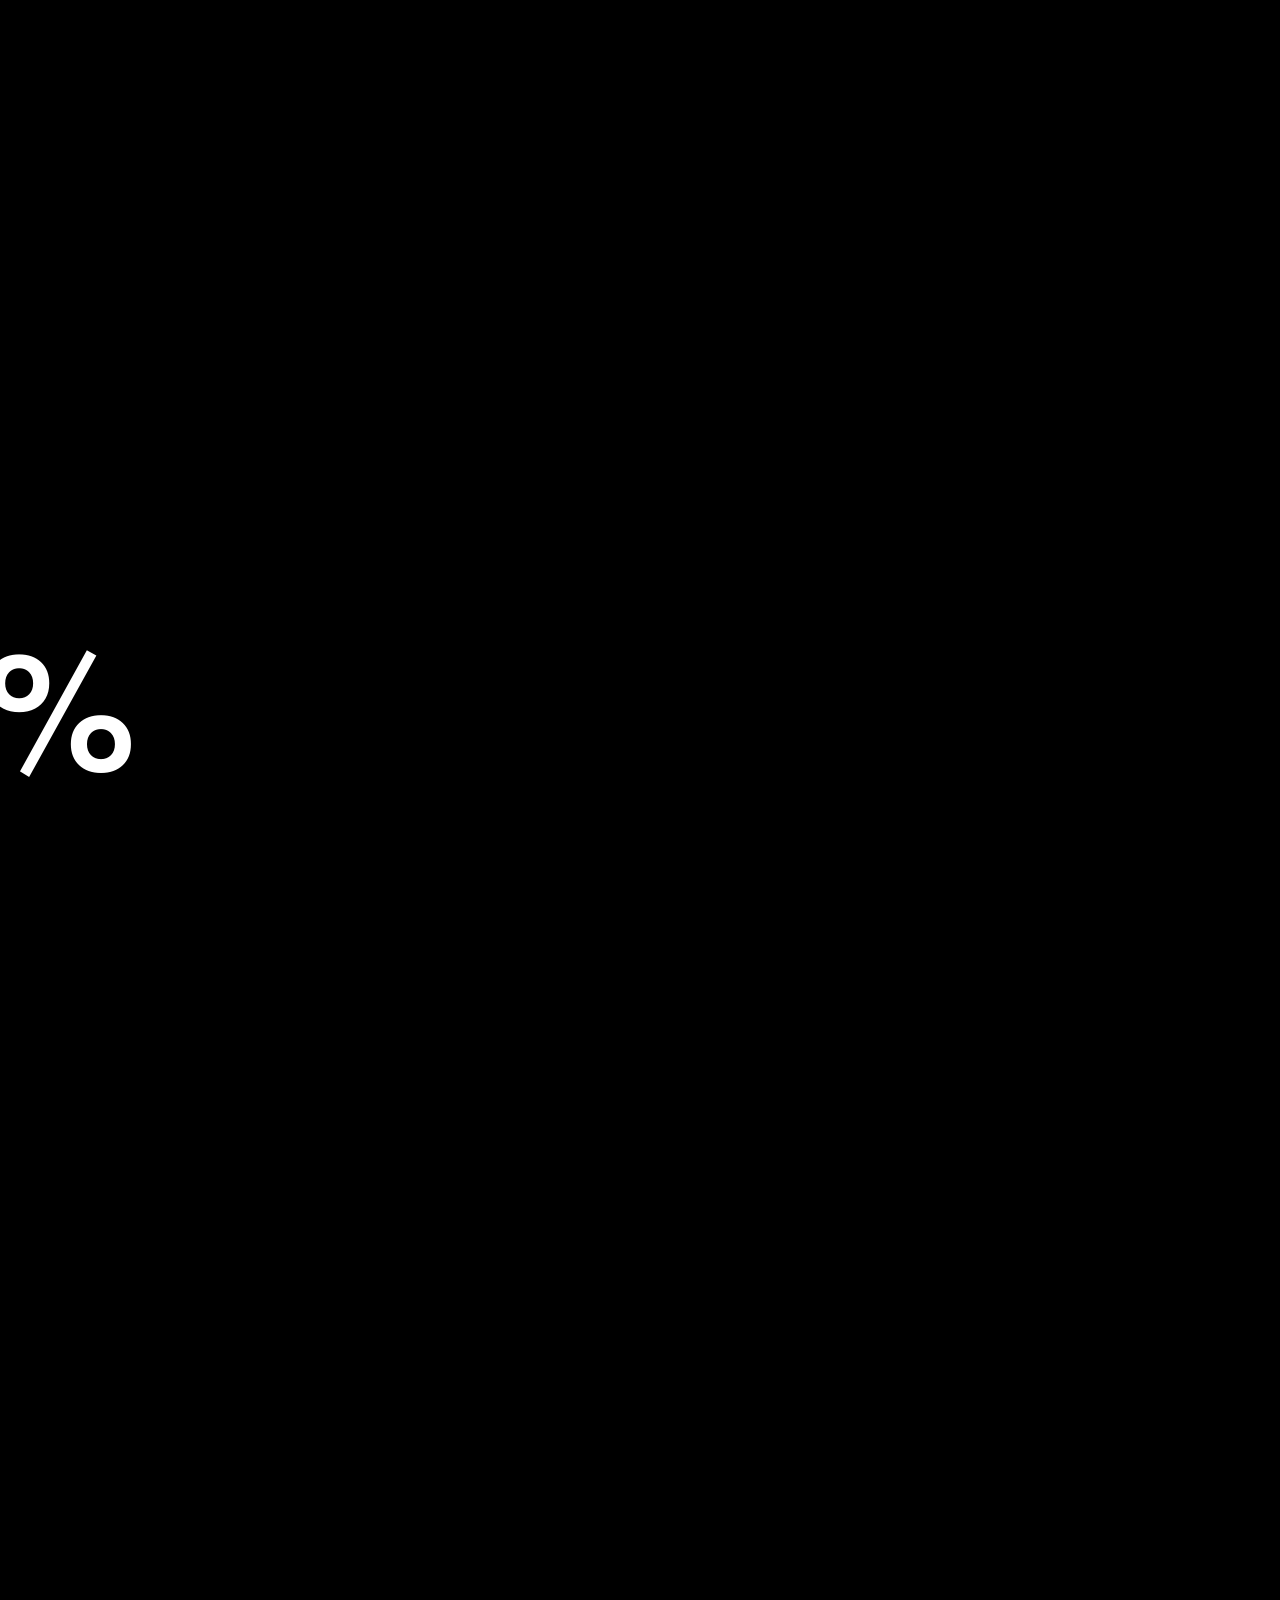
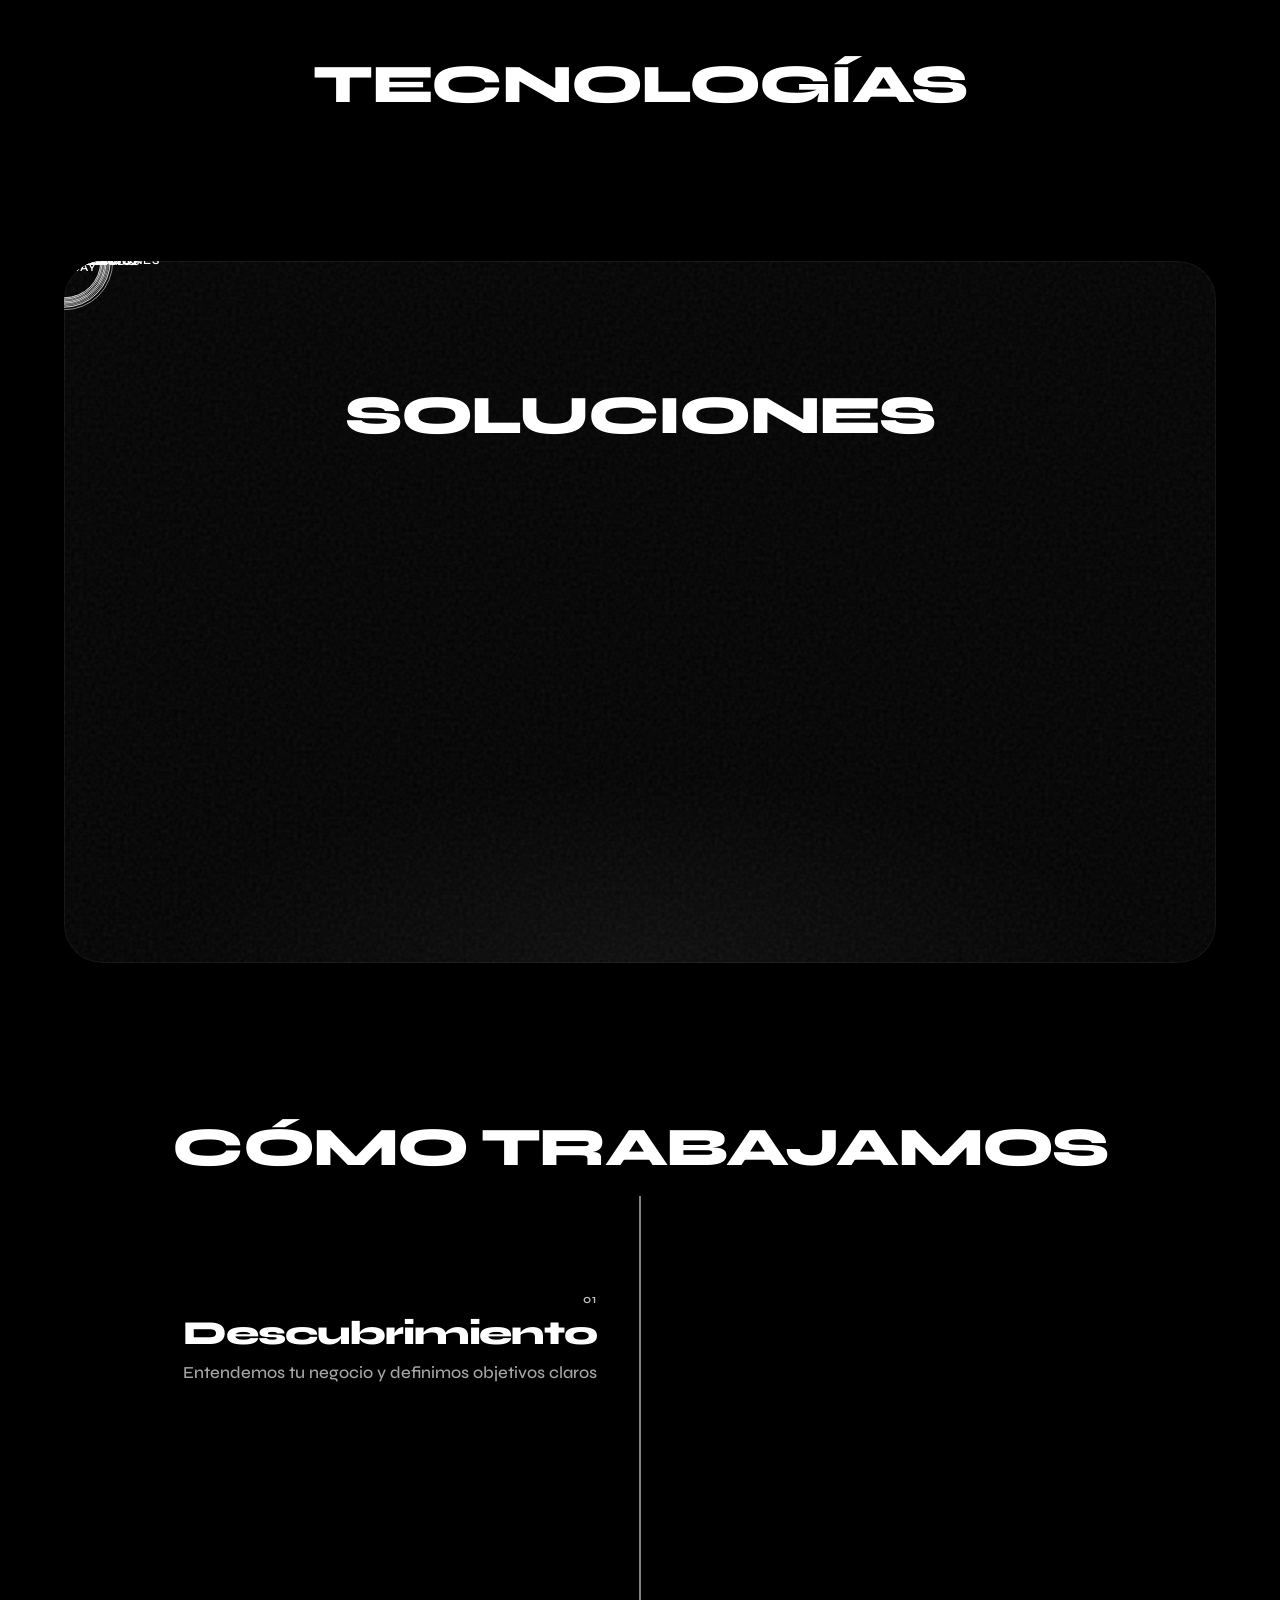
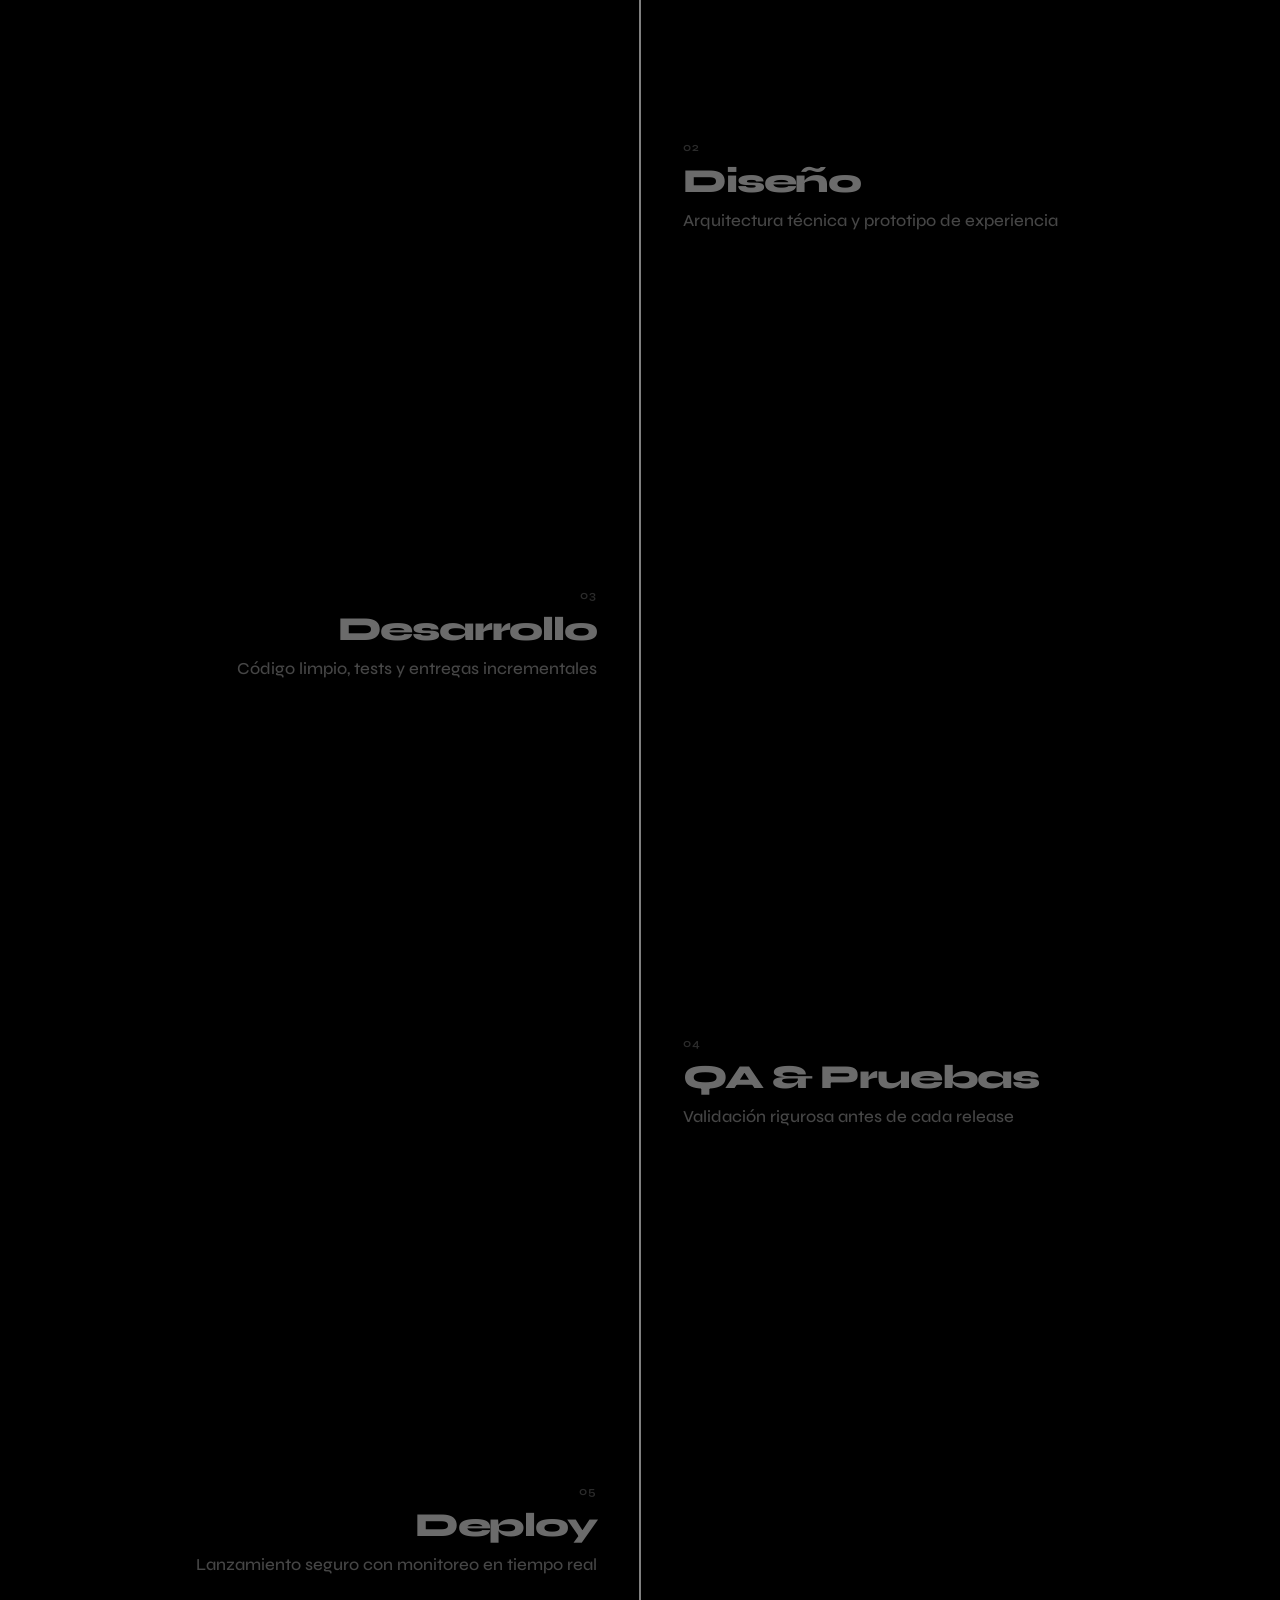
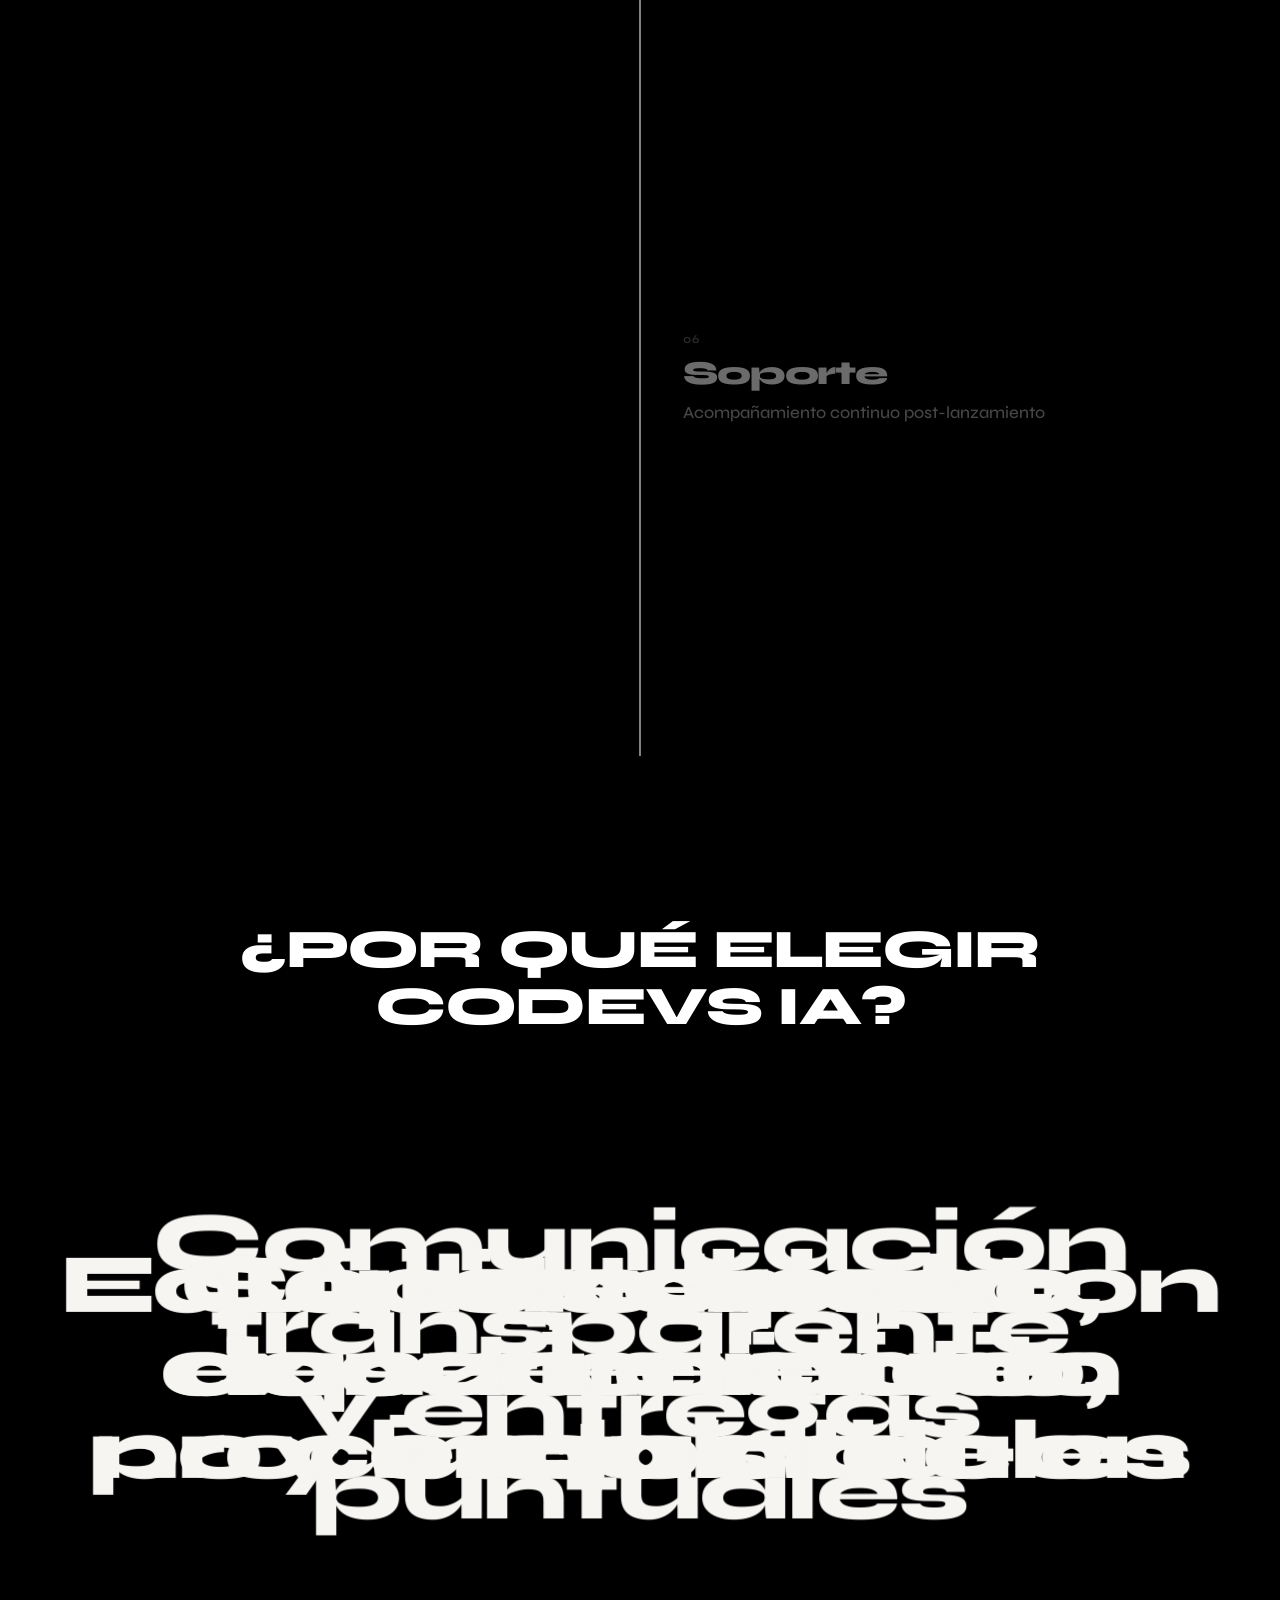
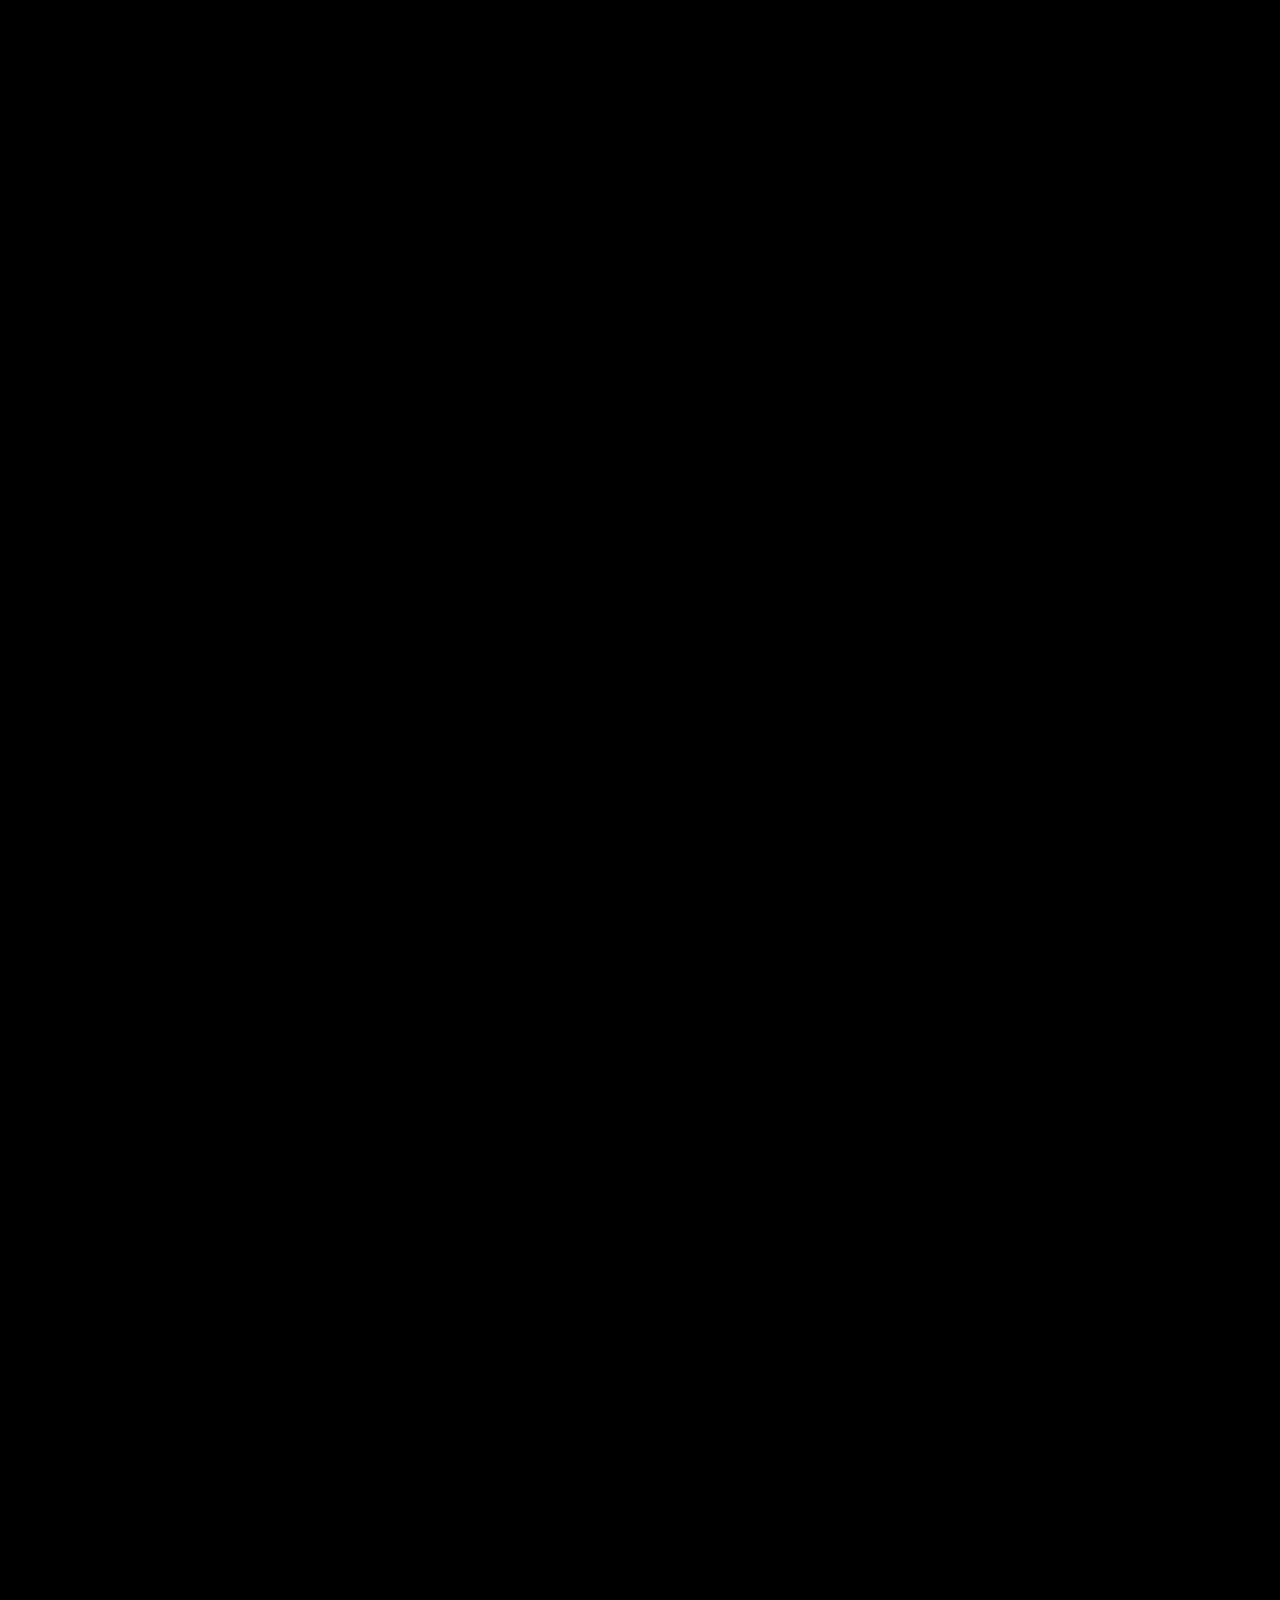
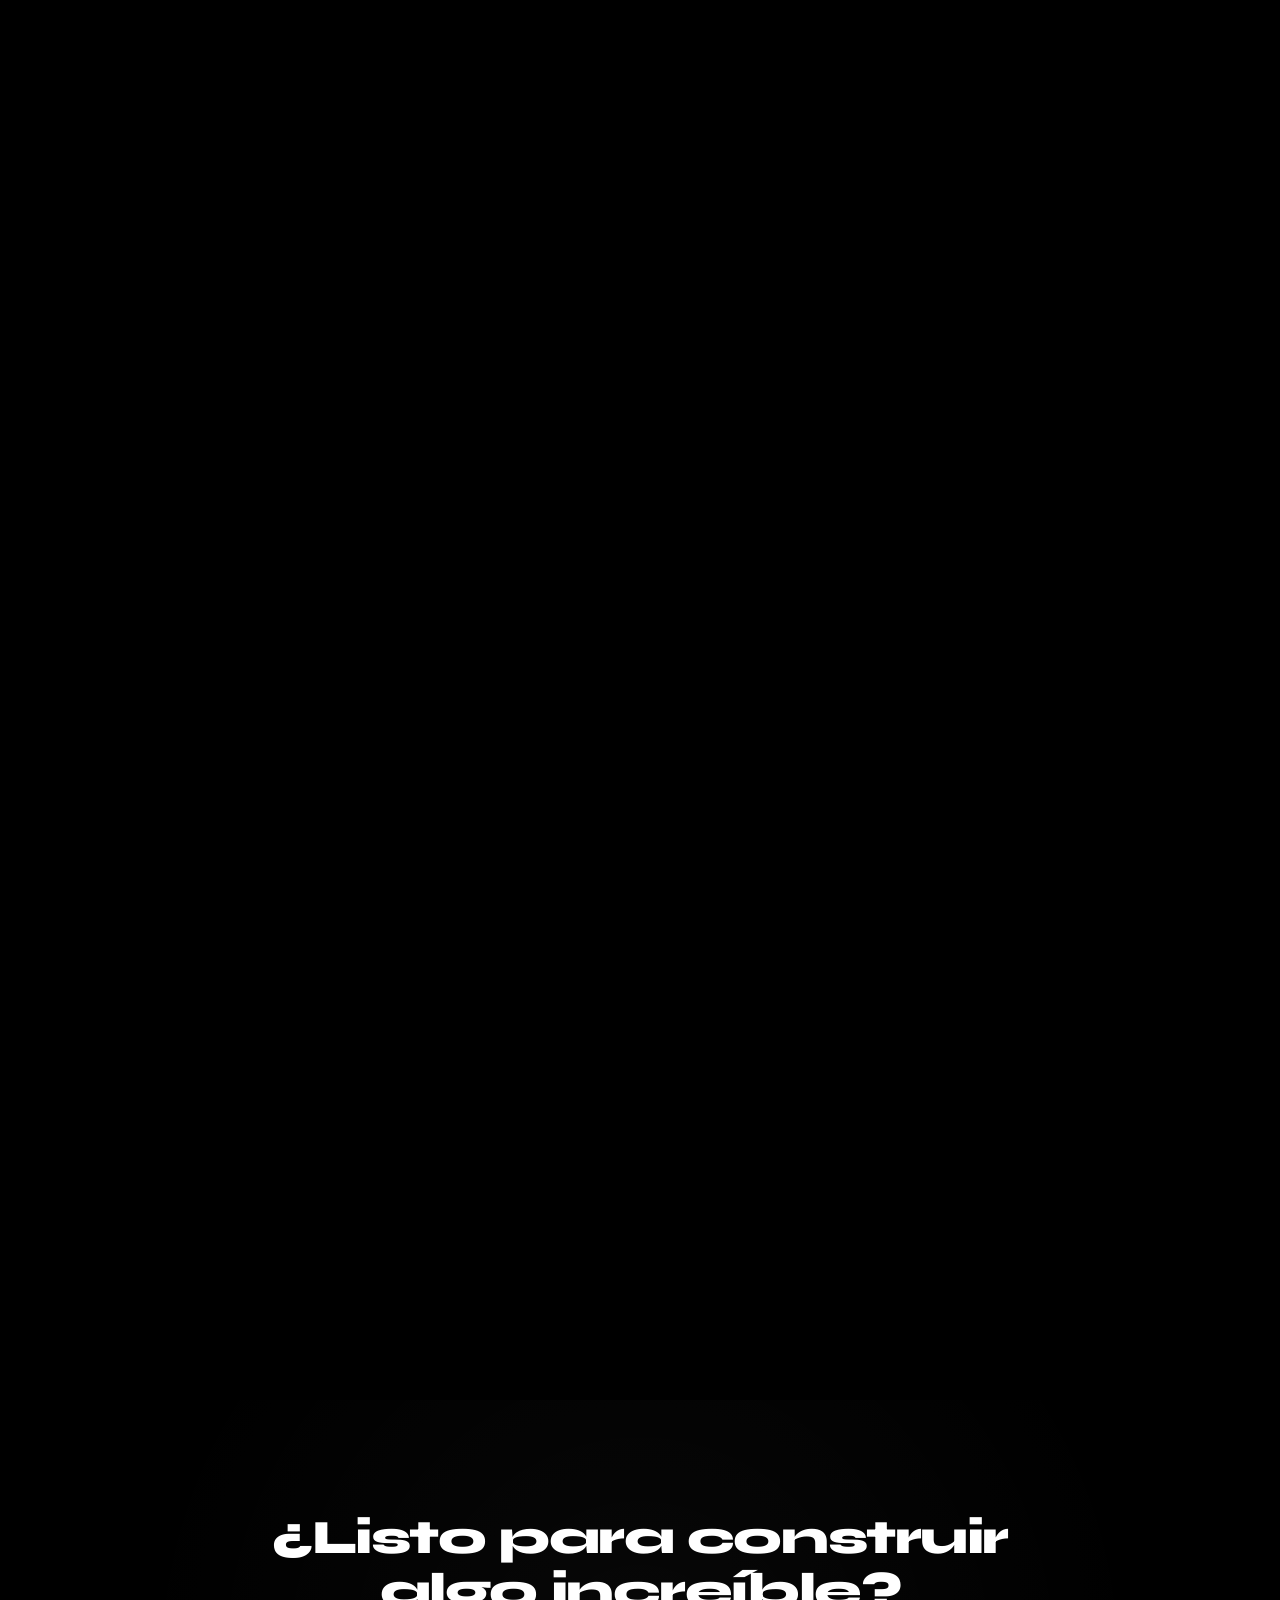
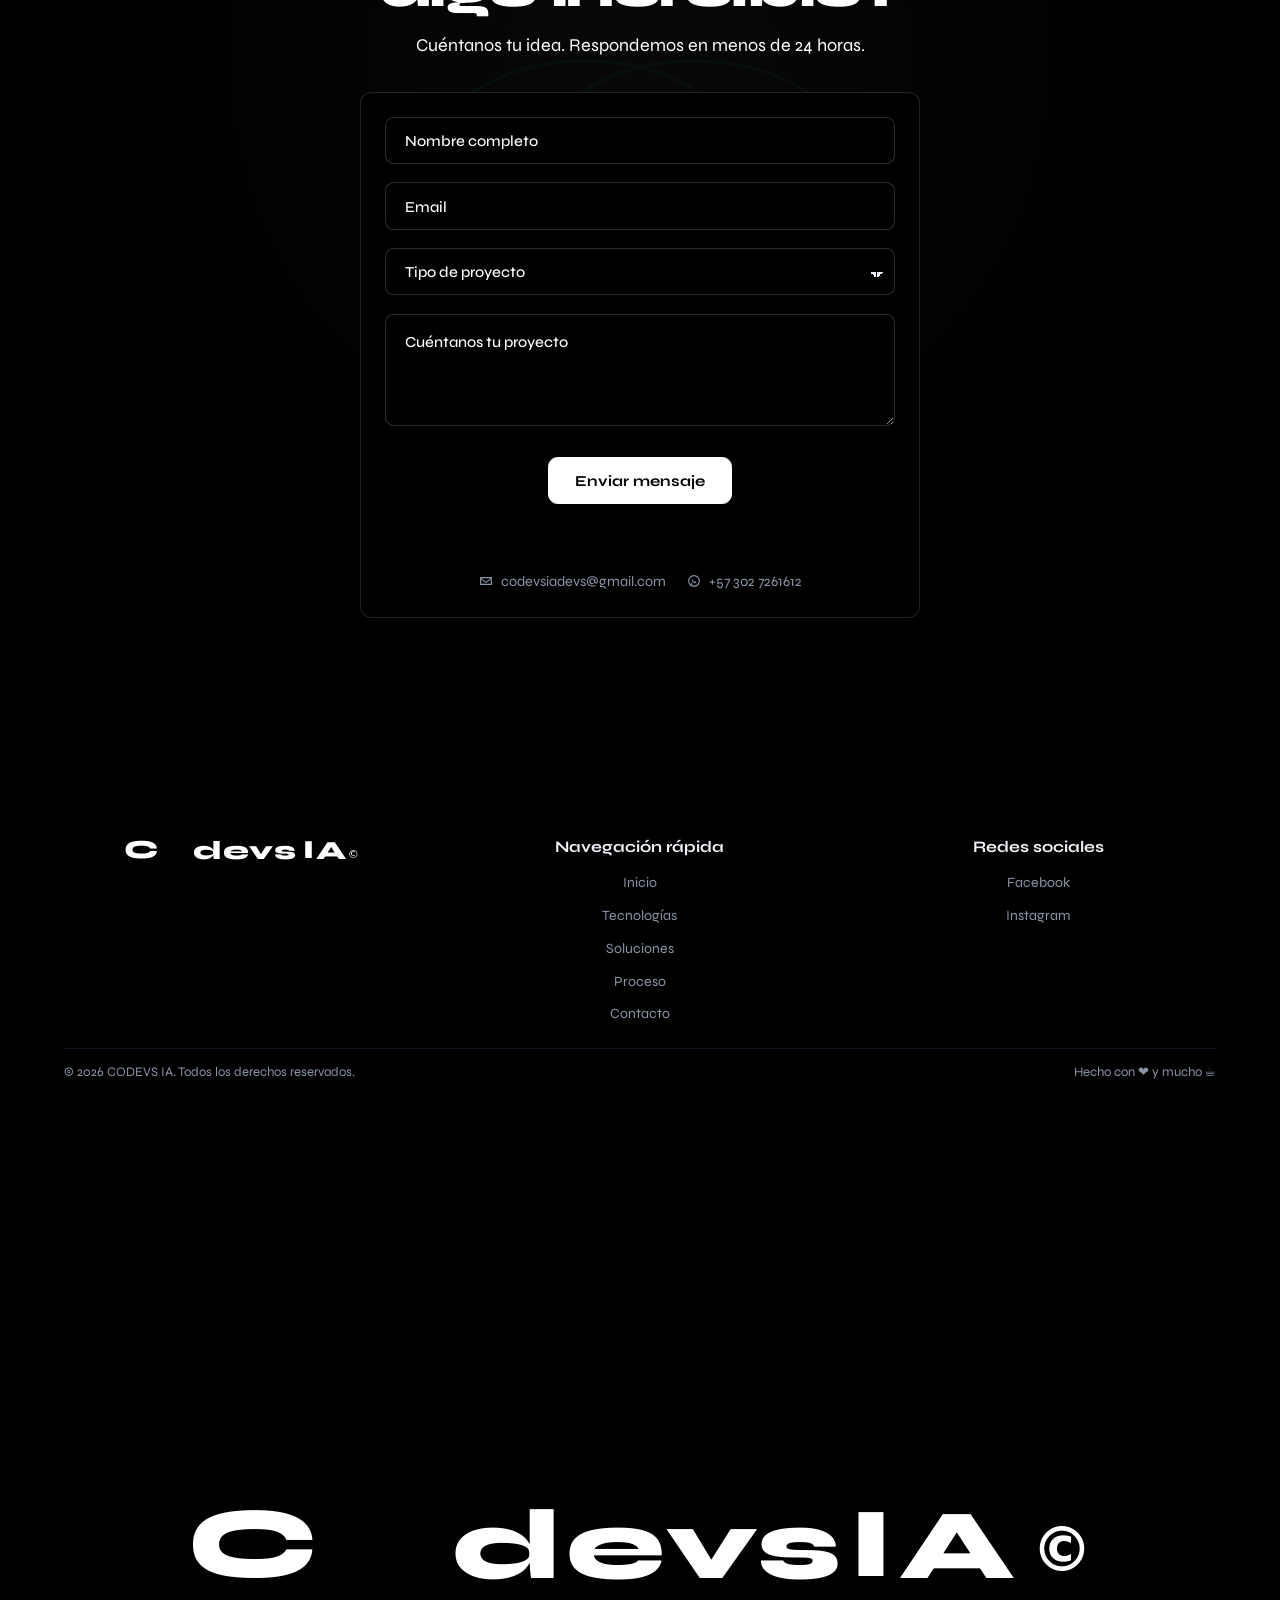
<file: index.html>
<!DOCTYPE html>
<html lang="es" class="no-js">
<head>
  <meta charset="UTF-8" />
  <script>
    document.documentElement.classList.remove("no-js");
    document.documentElement.classList.add("js");
  </script>
  <meta name="viewport" content="width=device-width, initial-scale=1.0" />
  <noscript>
    <style>
      .preloader { display: none !important; }
      body.is-preloading { overflow: auto !important; }
      .hero-intro__text,
      .metrics__item,
      .proceso__phase {
        opacity: 1 !important;
        transform: none !important;
        visibility: visible !important;
      }
    </style>
  </noscript>
  <meta name="description" content="Codevs IA diseña e implementa soluciones de inteligencia artificial, automatizaciones, agentes y experiencias digitales centradas en las personas." />
  <meta name="theme-color" content="#000000" />
  <link rel="canonical" href="https://www.codevsia.com/" />
  <meta property="og:site_name" content="Codevs IA" />
  <meta property="og:title" content="Codevs IA" />
  <meta property="og:description" content="Codevs IA diseña e implementa soluciones de inteligencia artificial, automatizaciones, agentes y experiencias digitales centradas en las personas." />
  <meta property="og:type" content="website" />
  <meta property="og:url" content="https://www.codevsia.com/" />
  <meta property="og:image" content="https://www.codevsia.com/assets/images/og-cover.png?v=20260713c" />
  <meta property="og:image:secure_url" content="https://www.codevsia.com/assets/images/og-cover.png?v=20260713c" />
  <meta property="og:image:type" content="image/png" />
  <meta property="og:image:width" content="1200" />
  <meta property="og:image:height" content="630" />
  <meta property="og:image:alt" content="Codevs IA" />
  <meta property="og:locale" content="es_ES" />
  <meta name="twitter:card" content="summary_large_image" />
  <meta name="twitter:title" content="Codevs IA" />
  <meta name="twitter:description" content="Codevs IA diseña e implementa soluciones de inteligencia artificial, automatizaciones, agentes y experiencias digitales centradas en las personas." />
  <meta name="twitter:image" content="https://www.codevsia.com/assets/images/og-cover.png?v=20260713c" />
  <meta name="twitter:image:alt" content="Codevs IA" />
  <title>Codevs IA</title>
  <link rel="icon" href="/favicon.ico" sizes="any" />
  <link rel="icon" href="/assets/images/favicon.png" type="image/png" sizes="256x256" />
  <link rel="apple-touch-icon" href="/assets/images/apple-touch-icon.png" sizes="180x180" />
  <link rel="preconnect" href="https://fonts.googleapis.com" />
  <link rel="preconnect" href="https://fonts.gstatic.com" crossorigin />
  <link rel="preconnect" href="https://cdn.jsdelivr.net" crossorigin />
  <link href="https://fonts.googleapis.com/css2?family=Syne:wght@400;500;600;700;800&display=swap" rel="stylesheet" />
  <link rel="preload" href="./assets/3d/particle-ai-brain.splinecode" as="fetch" crossorigin />
  <link rel="stylesheet" href="./css/base.css" />
  <link rel="stylesheet" href="./css/preloader.css" />
  <link rel="stylesheet" href="./css/layout.css" />
  <link rel="stylesheet" href="./css/proceso.css" />
  <link rel="stylesheet" href="./css/components.css" />
  <link rel="stylesheet" href="./css/animations.css" />
  <link rel="stylesheet" href="./css/responsive.css" />
  <link rel="modulepreload" href="./js/main.js" />
  <script type="importmap">
  {
    "imports": {
      "gsap": "https://cdn.jsdelivr.net/npm/gsap@3.13.0/index.js",
      "gsap/ScrollTrigger": "https://cdn.jsdelivr.net/npm/gsap@3.13.0/ScrollTrigger.js",
      "matter-js": "https://cdn.jsdelivr.net/npm/matter-js@0.20.0/+esm"
    }
  }
  </script>
  <script type="application/ld+json">
  {
    "@context": "https://schema.org",
    "@type": "Organization",
    "name": "Codevs IA",
    "url": "https://www.codevsia.com",
    "logo": "https://www.codevsia.com/assets/images/logo-codevs.png",
    "contactPoint": {
      "@type": "ContactPoint",
      "contactType": "customer service",
      "availableLanguage": "Spanish"
    },
    "sameAs": []
  }
  </script>
</head>
<body>
  <div
    id="preloader"
    class="preloader"
    role="progressbar"
    aria-live="polite"
    aria-label="Cargando sitio"
    data-i18n-aria-label="preloader.loading"
    aria-valuemin="0"
    aria-valuemax="100"
    aria-valuenow="0"
  >
    <div class="preloader__panel preloader__panel--dark" aria-hidden="true"></div>
    <div class="preloader__panel preloader__panel--light" aria-hidden="true"></div>
    <div class="preloader__counter">
      <div class="preloader__counter-inner">
        <span class="preloader__num preloader__num--dark">0%</span>
        <span class="preloader__num preloader__num--light" aria-hidden="true">0%</span>
      </div>
    </div>
  </div>

  <canvas class="bg-layer" id="bg-grid-canvas" aria-hidden="true"></canvas>
  <canvas class="bg-layer" id="bg-particles-canvas" aria-hidden="true"></canvas>
  <div class="bg-layer bg-nebula bg-nebula--1" id="bg-nebula-1" aria-hidden="true"></div>
  <div class="bg-layer bg-nebula bg-nebula--2" id="bg-nebula-2" aria-hidden="true"></div>
  <div class="bg-layer bg-nebula bg-nebula--3" id="bg-nebula-3" aria-hidden="true"></div>
  <div class="bg-layer bg-vignette" id="bg-vignette" aria-hidden="true"></div>
  <canvas class="bg-layer" id="bg-neural-canvas" aria-hidden="true"></canvas>
  <div class="bg-layer bg-scanlines" id="bg-scanlines" aria-hidden="true"></div>

  <div class="scroll-progress" id="scroll-progress" aria-hidden="true"></div>
  <div class="custom-cursor" id="custom-cursor" aria-hidden="true"></div>

  <header class="nav" id="site-nav" role="banner">
    <a href="#inicio" class="nav__brand" aria-label="CODEVS IA — Inicio" data-i18n-aria-label="nav.brand">
      <span class="nav__brand-panel">
        <canvas class="nav__brand-neural" id="nav-brand-neural" aria-hidden="true"></canvas>
        <span class="nav__brand-group">
          <span class="nav__brand-segment nav__brand-accent">C</span>
          <span class="nav__brand-o" id="nav-brain-wrap" aria-hidden="true"></span>
          <span class="nav__brand-segment nav__brand-plain">devs</span>
        </span>
        <span class="nav__brand-group nav__brand-group--ia">
          <span class="nav__brand-segment nav__brand-accent">I</span>
          <span class="nav__brand-segment nav__brand-plain">A</span>
          <span class="nav__brand-copy" aria-hidden="true">©</span>
        </span>
      </span>
    </a>
    <button
      type="button"
      class="nav__toggle"
      id="nav-toggle"
      aria-expanded="false"
      aria-controls="nav-mobile-panel"
      aria-label="Abrir menú"
      data-i18n-aria-label="nav.openMenu"
    >
      <span class="nav__toggle-line" aria-hidden="true"></span>
      <span class="nav__toggle-line" aria-hidden="true"></span>
      <span class="nav__toggle-line" aria-hidden="true"></span>
    </button>

    <nav class="nav__links" id="nav-mobile-panel" aria-label="Principal" data-i18n-aria-label="nav.main">
      <a href="#tecnologias" data-i18n="nav.technologies">Tecnologías</a>
      <a href="#soluciones" data-i18n="nav.projects">Soluciones</a>
      <a href="#proceso" data-i18n="nav.process">Proceso</a>
      <a href="#nosotros" data-i18n="nav.about">Nosotros</a>
      <span class="nav-indicator" aria-hidden="true"></span>
      <a href="#contacto" class="nav__contact nav__contact--menu">
        <span data-i18n="nav.contact">Contacto</span>
        <span class="nav__contact-arrow" aria-hidden="true">↗</span>
      </a>
    </nav>
    <div class="nav__actions">
      <div class="nav__lang" data-lang-switcher>
        <button
          type="button"
          class="nav__lang-toggle"
          aria-expanded="false"
          aria-haspopup="listbox"
          aria-label="Seleccionar idioma"
          data-i18n-aria-label="nav.langLabel"
        >
          <span class="nav__lang-flag" aria-hidden="true">
            <img
              src="./assets/images/flags/es.svg"
              alt="Español"
              width="24"
              height="24"
              data-lang-flag-img
              decoding="async"
            />
          </span>
          <svg class="nav__lang-chevron" viewBox="0 0 24 24" aria-hidden="true" fill="none" stroke="currentColor" stroke-width="2" stroke-linecap="round" stroke-linejoin="round">
            <path d="m6 9 6 6 6-6" />
          </svg>
        </button>
        <div class="nav__lang-panel" hidden>
          <div class="nav__lang-list" data-lang-list role="listbox" aria-label="Idiomas" data-i18n-aria-label="nav.langListAria"></div>
        </div>
      </div>
      <a href="#contacto" class="nav__contact" aria-label="Contacto" data-i18n-aria-label="nav.contact" hidden>
        <span data-i18n="nav.contact">Contacto</span>
        <span class="nav__contact-arrow" aria-hidden="true">↗</span>
      </a>
    </div>
  </header>

  <!-- Cerebro fijo en viewport: el contenido de main scrollea por encima -->
  <div class="hero__canvas-wrap" id="hero-brain-wrap" aria-hidden="true"></div>

  <a class="skip-link" href="#contenido-principal">Saltar al contenido</a>
  <main id="contenido-principal" tabindex="-1">
    <section class="hero" id="inicio" aria-labelledby="hero-heading">
      <div class="hero__bg-dots" aria-hidden="true"></div>
      <div class="hero__gradient" aria-hidden="true"></div>

      <div class="hero__keywords" aria-hidden="true">
        <span class="hero__keyword hero__keyword--tech" data-i18n="hero.keyword.tech">Tecnología</span>
        <span class="hero__keyword hero__keyword--innov" data-i18n="hero.keyword.innov">Innovación</span>
        <span class="hero__keyword hero__keyword--digital" data-i18n="hero.keyword.digital">Digital</span>
      </div>

      <h1 class="hero__brand" id="hero-heading" aria-label="CODEVS IA©">
        <span class="hero__brand-line">
          <span class="hero__brand-accent">C</span><span class="hero__brand-plain">odevs</span>
        </span>
        <span class="hero__brand-line hero__brand-line--ia">
          <span class="hero__brand-accent">I</span><span class="hero__brand-plain">A</span><span class="hero__brand-copy" aria-hidden="true">©</span>
        </span>
      </h1>

    </section>

    <section class="hero-intro" id="presentacion" aria-labelledby="hero-intro-text">
      <div class="hero-intro__inner">
        <p class="hero-intro__text" id="hero-intro-text" data-i18n="hero.intro">
          Promovemos y facilitamos la innovación digital y tecnológica, creando, probando e implementando soluciones diseñadas inteligentemente, más accesible y centrada en las personas.
        </p>

        <div class="tech-metrics" id="tech-metrics" aria-label="Métricas de CODEVS IA" data-i18n-aria-label="metrics.aria">
          <div class="tech-metric" style="--reveal-delay: 0ms">
            <span class="tech-metric__value" data-target="2" data-pad="2" data-prefix="+" data-suffix="" aria-live="polite">0</span>
            <p class="tech-metric__label" data-i18n="metrics.projects">Proyectos entregados</p>
          </div>
          <div class="tech-metric" style="--reveal-delay: 90ms">
            <span class="tech-metric__value" data-target="2" data-pad="2" data-prefix="+" data-suffix="" aria-live="polite">0</span>
            <p class="tech-metric__label" data-i18n="metrics.clients">Clientes satisfechos</p>
          </div>
          <div class="tech-metric" style="--reveal-delay: 180ms">
            <span class="tech-metric__value" data-target="1" data-prefix="" data-suffix="" aria-live="polite">0</span>
            <p class="tech-metric__label" data-i18n="metrics.years">Años de experiencia</p>
          </div>
          <div class="tech-metric" style="--reveal-delay: 270ms">
            <span class="tech-metric__value" data-target="99" data-prefix="" data-suffix="%" aria-live="polite">0</span>
            <p class="tech-metric__label" data-i18n="metrics.success">Tasa de éxito</p>
          </div>
        </div>
      </div>
    </section>

    <section class="tech" id="tecnologias" aria-labelledby="tecnologias-title" data-i18n-aria-label="tech.aria">
      <div class="tech__heading-wrap">
        <h2 class="tech__title" id="tecnologias-title" data-i18n="tech.title">Tecnologías</h2>
      </div>
      <div class="tech__rows">
        <div class="tech-row tech-row--ltr">
          <div class="tech-row__track" data-tech-row="0"></div>
        </div>
        <div class="tech-row tech-row--rtl">
          <div class="tech-row__track" data-tech-row="1"></div>
        </div>
      </div>
    </section>

    <section class="projects" id="soluciones" aria-labelledby="soluciones-title">
      <div class="projects__frame">
        <h2 class="projects__title" id="soluciones-title" data-i18n="projects.title">Soluciones</h2>

        <div class="projects__arena" data-projects-arena aria-hidden="true">
          <button type="button" class="projects__bubble" data-bubble data-i18n="projects.1.title" style="--r: 5.2rem">Páginas Web</button>
          <button type="button" class="projects__bubble" data-bubble data-i18n="projects.2.title" style="--r: 6.1rem">Automatizaciones</button>
          <button type="button" class="projects__bubble" data-bubble data-i18n="projects.3.title" style="--r: 5.4rem">Agentes IA</button>
          <button type="button" class="projects__bubble" data-bubble data-i18n="projects.4.title" style="--r: 5.6rem">Chatbot IA</button>
          <button type="button" class="projects__bubble" data-bubble data-i18n="projects.5.title" style="--r: 5.3rem">API Gateway</button>
          <button type="button" class="projects__bubble" data-bubble data-i18n="projects.bubble.custom" style="--r: 5.8rem">Personalizado</button>
          <button type="button" class="projects__bubble" data-bubble data-i18n="projects.bubble.landings" style="--r: 4.8rem">Landings</button>
          <button type="button" class="projects__bubble" data-bubble data-i18n="projects.bubble.integrations" style="--r: 5.5rem">Integraciones</button>
          <button type="button" class="projects__bubble" data-bubble data-i18n="projects.bubble.llm" style="--r: 4.6rem">LLMs</button>
          <button type="button" class="projects__bubble" data-bubble data-i18n="projects.bubble.micro" style="--r: 5.9rem">Microservicios</button>
          <button type="button" class="projects__bubble" data-bubble data-i18n="projects.bubble.support" style="--r: 4.9rem">Soporte 24/7</button>
          <button type="button" class="projects__bubble" data-bubble data-i18n="projects.bubble.ux" style="--r: 4.7rem">UX</button>
          <button type="button" class="projects__bubble" data-bubble data-i18n="projects.bubble.automation" style="--r: 5.1rem">Workflows</button>
          <button type="button" class="projects__bubble" data-bubble data-i18n="projects.bubble.security" style="--r: 5rem">Seguridad</button>
        </div>
      </div>
    </section>

    <section class="proceso" id="proceso" aria-labelledby="proceso-heading" data-proceso-count="6">
      <div class="proceso__heading-wrap">
        <h2 class="proceso__title" id="proceso-heading" data-i18n="process.title">Cómo trabajamos</h2>
      </div>

      <div class="proceso__board" data-proceso-board>
        <div class="proceso__divider" aria-hidden="true"></div>

        <div class="proceso__brain" data-proceso-brain aria-hidden="true">
          <div class="proceso__brain-wrap" id="proceso-brain-wrap"></div>
        </div>

        <div class="proceso__list" role="list">
          <article class="proceso__item proceso__item--left is-active" data-proceso-item role="listitem">
            <div class="proceso__item-body">
              <span class="proceso__index" aria-hidden="true">01</span>
              <h3 class="proceso__item-name" data-i18n="process.1.title">Descubrimiento</h3>
              <p class="proceso__item-desc" data-i18n="process.1.desc">Entendemos tu negocio y definimos objetivos claros</p>
            </div>
          </article>

          <article class="proceso__item proceso__item--right" data-proceso-item role="listitem">
            <div class="proceso__item-body">
              <span class="proceso__index" aria-hidden="true">02</span>
              <h3 class="proceso__item-name" data-i18n="process.2.title">Diseño</h3>
              <p class="proceso__item-desc" data-i18n="process.2.desc">Arquitectura técnica y prototipo de experiencia</p>
            </div>
          </article>

          <article class="proceso__item proceso__item--left" data-proceso-item role="listitem">
            <div class="proceso__item-body">
              <span class="proceso__index" aria-hidden="true">03</span>
              <h3 class="proceso__item-name" data-i18n="process.3.title">Desarrollo</h3>
              <p class="proceso__item-desc" data-i18n="process.3.desc">Código limpio, tests y entregas incrementales</p>
            </div>
          </article>

          <article class="proceso__item proceso__item--right" data-proceso-item role="listitem">
            <div class="proceso__item-body">
              <span class="proceso__index" aria-hidden="true">04</span>
              <h3 class="proceso__item-name" data-i18n="process.4.title">QA &amp; Pruebas</h3>
              <p class="proceso__item-desc" data-i18n="process.4.desc">Validación rigurosa antes de cada release</p>
            </div>
          </article>

          <article class="proceso__item proceso__item--left" data-proceso-item role="listitem">
            <div class="proceso__item-body">
              <span class="proceso__index" aria-hidden="true">05</span>
              <h3 class="proceso__item-name" data-i18n="process.5.title">Deploy</h3>
              <p class="proceso__item-desc" data-i18n="process.5.desc">Lanzamiento seguro con monitoreo en tiempo real</p>
            </div>
          </article>

          <article class="proceso__item proceso__item--right" data-proceso-item role="listitem">
            <div class="proceso__item-body">
              <span class="proceso__index" aria-hidden="true">06</span>
              <h3 class="proceso__item-name" data-i18n="process.6.title">Soporte</h3>
              <p class="proceso__item-desc" data-i18n="process.6.desc">Acompañamiento continuo post-lanzamiento</p>
            </div>
          </article>
        </div>
      </div>
    </section>

    <section class="why" id="nosotros" aria-labelledby="why-heading">
      <div class="why__showcase" data-why-showcase data-why-steps="5">
        <div class="why__pin">
          <div class="why__heading-wrap">
            <h2 class="why__title" id="why-heading" data-i18n="why.title">¿Por qué elegir Codevs IA?</h2>
          </div>
          <div class="why__slider" aria-live="polite">

            <div class="why__panels">
              <article class="why__panel" data-why-panel>
                <h3 class="why__panel-title" data-i18n="why.1">Equipo senior con experiencia en productos reales</h3>
              </article>
              <article class="why__panel" data-why-panel>
                <h3 class="why__panel-title" data-i18n="why.2">IA integrada desde el inicio, no como add-on</h3>
              </article>
              <article class="why__panel" data-why-panel>
                <h3 class="why__panel-title" data-i18n="why.3">Comunicación transparente y entregas puntuales</h3>
              </article>
              <article class="why__panel" data-why-panel>
                <h3 class="why__panel-title" data-i18n="why.4">Código limpio, documentado y escalable</h3>
              </article>
              <article class="why__panel" data-why-panel>
                <h3 class="why__panel-title" data-i18n="why.5">Soporte post-lanzamiento incluido</h3>
              </article>
            </div>
          </div>
        </div>
      </div>
    </section>

    <section class="contact" id="contacto" aria-labelledby="contact-heading">
    <div class="contact__inner">
      <div class="contact__logo-watermark" aria-hidden="true">
        <img src="./assets/images/logo-watermark.svg" width="520" height="520" alt="" />
      </div>
      <h2 id="contact-heading" class="contact__title" data-i18n="contact.title">¿Listo para construir algo increíble?</h2>
      <p class="contact__subtitle" data-i18n="contact.subtitle">Cuéntanos tu idea. Respondemos en menos de 24 horas.</p>

      <div class="contact__form-wrap">
        <form id="contact-form" class="contact__grid" novalidate>
          <input type="hidden" name="access_key" value="363647e6-a170-4459-bff6-c0971727272d" />
          <input type="hidden" name="subject" value="Nuevo mensaje desde CODEVS IA" data-i18n-value="contact.subject" />
          <input type="hidden" name="redirect" value="false" />
          <input
            type="checkbox"
            name="botcheck"
            class="contact__honeypot"
            tabindex="-1"
            autocomplete="off"
            aria-hidden="true"
          />

          <div class="contact__field">
            <input
              class="contact__control"
              id="contact-name"
              name="name"
              type="text"
              placeholder=" "
              autocomplete="name"
              required
              minlength="2"
              aria-describedby="contact-name-error"
              aria-invalid="false"
            />
            <label class="contact__label" for="contact-name" data-i18n="contact.name">Nombre completo</label>
            <p id="contact-name-error" class="contact__error-msg" role="alert" aria-live="polite"></p>
          </div>

          <div class="contact__field">
            <input
              class="contact__control"
              id="contact-email"
              name="email"
              type="email"
              placeholder=" "
              autocomplete="email"
              required
              aria-describedby="contact-email-error"
              aria-invalid="false"
            />
            <label class="contact__label" for="contact-email" data-i18n="contact.email">Email</label>
            <p id="contact-email-error" class="contact__error-msg" role="alert" aria-live="polite"></p>
          </div>

          <div class="contact__field contact__field--select">
            <select
              class="contact__control"
              id="contact-type"
              name="projectType"
              required
              aria-describedby="contact-type-error"
              aria-invalid="false"
            >
              <option value="" disabled selected hidden></option>
              <option value="web" data-i18n="contact.type.web">Web</option>
              <option value="mobile" data-i18n="contact.type.mobile">Móvil</option>
              <option value="ai" data-i18n="contact.type.ai">IA</option>
              <option value="backend" data-i18n="contact.type.backend">Backend</option>
              <option value="consulting" data-i18n="contact.type.consulting">Consultoría</option>
              <option value="other" data-i18n="contact.type.other">Otro</option>
            </select>
            <label class="contact__label" for="contact-type" data-i18n="contact.type">Tipo de proyecto</label>
            <p id="contact-type-error" class="contact__error-msg" role="alert" aria-live="polite"></p>
          </div>

          <div class="contact__field contact__field--textarea">
            <textarea
              class="contact__control"
              id="contact-message"
              name="message"
              rows="4"
              placeholder=" "
              required
              minlength="10"
              aria-describedby="contact-message-error"
              aria-invalid="false"
            ></textarea>
            <label class="contact__label" for="contact-message" data-i18n="contact.message">Cuéntanos tu proyecto</label>
            <p id="contact-message-error" class="contact__error-msg" role="alert" aria-live="polite"></p>
          </div>

          <div class="contact__actions">
            <button class="contact__submit" type="submit" id="contact-submit">
              <span class="contact__submit-label" data-i18n="contact.submit">Enviar mensaje</span>
            </button>
          </div>
        </form>
        <p id="contact-success" class="contact__success" role="status" aria-live="polite">
          <svg class="contact__success-check" viewBox="0 0 52 52" aria-hidden="true">
            <circle class="contact__success-check-circle" cx="26" cy="26" r="22" fill="none" stroke-width="3" />
            <path class="contact__success-check-mark" d="M14 27l8 8 16-18" fill="none" stroke-width="3.5" stroke-linecap="round" stroke-linejoin="round" />
          </svg>
          <span class="contact__success-text" data-i18n="contact.success">¡Mensaje enviado! Te contactamos pronto 🚀</span>
        </p>
        <p id="contact-error" class="contact__error" role="alert" aria-live="assertive"></p>

        <div class="contact__info">
          <a href="mailto:codevsiadevs@gmail.com">
            <svg viewBox="0 0 24 24" fill="none" xmlns="http://www.w3.org/2000/svg" aria-hidden="true">
              <path d="M4 7h16v10H4V7z" stroke="currentColor" stroke-width="1.7" />
              <path d="M4 8l8 6 8-6" stroke="currentColor" stroke-width="1.7" stroke-linecap="round" stroke-linejoin="round" />
            </svg>
            codevsiadevs@gmail.com
          </a>
          <a href="https://wa.me/573027261612" target="_blank" rel="noreferrer">
            <svg viewBox="0 0 24 24" fill="none" xmlns="http://www.w3.org/2000/svg" aria-hidden="true">
              <path d="M12 20a8 8 0 100-16 8 8 0 000 16z" stroke="currentColor" stroke-width="1.7" />
              <path d="M9.2 10.5c.2 1.8 2.3 3.7 4 4 .4.1.8-.2 1.1-.7l.3-.6" stroke="currentColor" stroke-width="1.7" stroke-linecap="round" />
              <path d="M8 18l.6-2.1" stroke="currentColor" stroke-width="1.7" stroke-linecap="round" />
            </svg>
            +57 302 7261612
          </a>
        </div>
      </div>
    </div>
    </section>
  </main>

  <footer class="footer" id="site-footer">
    <div class="footer__inner">
      <div class="footer__top">
        <div class="footer__brand-block">
          <a href="#inicio" class="footer__brand" aria-label="CODEVS IA — Inicio" data-i18n-aria-label="nav.brand">
            <span class="nav__brand-panel nav__brand-panel--footer">
              <span class="nav__brand-group">
                <span class="nav__brand-segment nav__brand-accent">C</span>
                <span class="nav__brand-o" id="footer-brain-wrap" aria-hidden="true"></span>
                <span class="nav__brand-segment nav__brand-plain">devs</span>
              </span>
              <span class="nav__brand-group nav__brand-group--ia">
                <span class="nav__brand-segment nav__brand-accent">I</span>
                <span class="nav__brand-segment nav__brand-plain">A</span>
                <span class="nav__brand-copy" aria-hidden="true">©</span>
              </span>
            </span>
          </a>
        </div>
        <div>
          <h3 class="footer__col-title" data-i18n="footer.nav">Navegación rápida</h3>
          <ul class="footer__list">
            <li><a href="#inicio" data-i18n="footer.home">Inicio</a></li>
            <li><a href="#tecnologias" data-i18n="nav.technologies">Tecnologías</a></li>
            <li><a href="#soluciones" data-i18n="nav.projects">Soluciones</a></li>
            <li><a href="#proceso" data-i18n="nav.process">Proceso</a></li>
            <li><a href="#contacto" data-i18n="nav.contact">Contacto</a></li>
          </ul>
        </div>
        <div>
          <h3 class="footer__col-title" data-i18n="footer.social">Redes sociales</h3>
          <ul class="footer__list">
            <li><a href="https://www.facebook.com/profile.php?id=61591780895306" target="_blank" rel="noreferrer">Facebook</a></li>
            <li><a href="https://www.instagram.com/codevsia/" target="_blank" rel="noreferrer">Instagram</a></li>
          </ul>
        </div>
      </div>
      <div class="footer__bottom">
        <span data-i18n="footer.copyright">© 2026 CODEVS IA. Todos los derechos reservados.</span>
        <span class="footer__made">
          <span data-i18n="footer.made.before">Hecho con</span>
          <span class="footer__emoji" aria-hidden="true">❤️</span>
          <span data-i18n="footer.made.mid">y mucho</span>
          <span class="footer__emoji" aria-hidden="true">☕</span>
        </span>
      </div>
    </div>
  </footer>

  <section class="end-logo" aria-label="CODEVS IA©">
    <div class="end-logo__pair">
      <div
        class="nav__brand-panel nav__brand-panel--end nav__brand-panel--end-mirror"
        data-end-rotate="-90"
        aria-hidden="true"
      >
        <span class="nav__brand-group">
          <span class="nav__brand-segment nav__brand-accent">C</span>
          <span class="nav__brand-o" id="end-logo-brain-wrap-mirror"></span>
          <span class="nav__brand-segment nav__brand-plain">devs</span>
        </span>
        <span class="nav__brand-group nav__brand-group--ia">
          <span class="nav__brand-segment nav__brand-accent">I</span>
          <span class="nav__brand-segment nav__brand-plain">A</span>
          <span class="nav__brand-copy" aria-hidden="true">©</span>
        </span>
      </div>

      <div
        class="nav__brand-panel nav__brand-panel--end nav__brand-panel--end-natural"
        data-end-rotate="90"
        aria-hidden="true"
      >
        <span class="nav__brand-group">
          <span class="nav__brand-segment nav__brand-accent">C</span>
          <span class="nav__brand-o" id="end-logo-brain-wrap"></span>
          <span class="nav__brand-segment nav__brand-plain">devs</span>
        </span>
        <span class="nav__brand-group nav__brand-group--ia">
          <span class="nav__brand-segment nav__brand-accent">I</span>
          <span class="nav__brand-segment nav__brand-plain">A</span>
          <span class="nav__brand-copy" aria-hidden="true">©</span>
        </span>
      </div>
    </div>
  </section>

  <a
    class="whatsapp-float"
    href="https://wa.me/573027261612"
    target="_blank"
    rel="noopener noreferrer"
    aria-label="Escríbenos por WhatsApp al +57 302 7261612"
    data-i18n-aria-label="whatsapp.label"
    title="WhatsApp"
    data-i18n-title="whatsapp.title"
  >
    <span class="whatsapp-float__pulse" aria-hidden="true"></span>
    <svg class="whatsapp-float__icon" viewBox="0 0 24 24" aria-hidden="true" focusable="false">
      <path
        fill="currentColor"
        d="M17.472 14.382c-.297-.149-1.758-.867-2.03-.967-.273-.099-.471-.148-.67.15-.197.297-.767.966-.94 1.164-.173.199-.347.223-.644.075-.297-.15-1.255-.463-2.39-1.475-.883-.788-1.48-1.761-1.653-2.059-.173-.297-.018-.458.13-.606.134-.133.298-.347.446-.52.149-.174.198-.298.298-.497.099-.198.05-.371-.025-.52-.075-.149-.669-1.612-.916-2.207-.242-.579-.487-.5-.669-.51-.173-.008-.371-.01-.57-.01-.198 0-.52.074-.792.372-.272.297-1.04 1.016-1.04 2.479 0 1.462 1.065 2.875 1.213 3.074.149.198 2.096 3.2 5.077 4.487.709.306 1.262.489 1.694.625.712.227 1.36.195 1.871.118.571-.085 1.758-.719 2.006-1.413.248-.694.248-1.289.173-1.413-.074-.124-.272-.198-.57-.347m-5.421 7.403h-.004a9.87 9.87 0 01-5.031-1.378l-.361-.214-3.741.982.998-3.648-.235-.374a9.86 9.86 0 01-1.51-5.26c.001-5.45 4.436-9.884 9.888-9.884 2.64 0 5.122 1.03 6.988 2.898a9.825 9.825 0 012.893 6.994c-.003 5.45-4.437 9.884-9.885 9.884m8.413-18.297A11.815 11.815 0 0012.05 0C5.495 0 .16 5.335.157 11.892c0 2.096.547 4.142 1.588 5.945L.057 24l6.305-1.654a11.882 11.882 0 005.683 1.448h.005c6.554 0 11.89-5.335 11.893-11.893a11.821 11.821 0 00-3.48-8.413z"
      />
    </svg>
  </a>

  <script type="module" src="./js/main.js"></script>
</body>
</html>
</file>
<file: css/base.css>
:root {
  --page-bg: #000000;
  --page-bg-tech: #000000;
  --bg-primary: #000000;
  --bg-elevated: #050505;
  --accent-primary: #0FFFD4;
  --accent-secondary: #7B61FF;
  /*
   * Componentes RGB de los accents. Usados con rgba(var(--accent-rgb), α)
   * cuando se necesita modular alpha en gradientes / glows (fan cards).
   */
  --accent-rgb: 15, 255, 212;
  --accent-secondary-rgb: 123, 97, 255;
  --surface-card: #0c0e12;
  --text-primary: #eef1f7;
  --text-secondary: #8b95a8;
  /* Tipografía unificada: Syne */
  --font-logo: "Syne", system-ui, sans-serif;
  --font-title: "Syne", system-ui, sans-serif;
  --font-heading: "Syne", system-ui, sans-serif;
  --font-body: "Syne", system-ui, sans-serif;
  --glass-border: rgba(180, 195, 220, 0.08);
  --glass-bg: rgba(10, 12, 16, 0.78);
  --nav-height: calc(4.25rem + 0.25cm);
  --nav-mobile-toggle-w: 3.75rem;
  --nav-mobile-menu-bg: #ffffff;
  --nav-mobile-contact-bg: #4a4a4a;
  --ease-out: cubic-bezier(0.22, 1, 0.36, 1);
  --bg-tech: #000000;
  /* Velo sobre la red neuronal (#bg-neural-canvas) en secciones donde debe verse */
  --bg-tech-over-neural: linear-gradient(
    180deg,
    rgba(0, 0, 0, 0.82) 0%,
    rgba(0, 0, 0, 0.58) 48%,
    rgba(0, 0, 0, 0.82) 100%
  );
}

.visually-hidden {
  position: absolute !important;
  width: 1px !important;
  height: 1px !important;
  padding: 0 !important;
  margin: -1px !important;
  overflow: hidden !important;
  clip: rect(0, 0, 0, 0) !important;
  white-space: nowrap !important;
  border: 0 !important;
}

.skip-link {
  position: absolute;
  left: 1rem;
  top: 1rem;
  z-index: 10001;
  padding: 0.65rem 1rem;
  border-radius: 0.4rem;
  background: #ffffff;
  color: #000000;
  font-family: var(--font-body);
  font-weight: 600;
  text-decoration: none;
  transform: translateY(-200%);
  transition: transform 0.2s ease;
}

.skip-link:focus,
.skip-link:focus-visible {
  transform: translateY(0);
  outline: 2px solid #ffffff;
  outline-offset: 3px;
}

*,
*::before,
*::after {
  box-sizing: border-box;
  margin: 0;
  padding: 0;
}

html {
  scroll-behavior: smooth;
  background: var(--page-bg);
  transition: background 0.35s ease;
  overflow-x: clip;
  max-width: 100%;
  overscroll-behavior: none;
}

body {
  font-family: var(--font-body);
  color: var(--text-primary);
  line-height: 1.6;
  min-height: 100vh;
  -webkit-font-smoothing: antialiased;
  background: var(--page-bg);
  transition: background 0.35s ease;
  --section-factor: 1;
  --vignette-boost: 0;
  overflow-x: clip;
  max-width: 100%;
  overscroll-behavior: none;
}

header {
  position: relative;
}

/* Por encima del canvas neuronal (#bg-neural-canvas z-index 4) y del vignette */
main,
footer {
  position: relative;
  z-index: 5;
}

main {
  overflow-x: clip;
  max-width: 100%;
}

main > section {
  position: relative;
  z-index: 1;
}

body[data-section="tecnologias"] {
  background: var(--page-bg-tech);
  --section-factor: 1.15;
}

body[data-section="soluciones"] {
  background: #000000;
  --section-factor: 1.2;
}

body[data-section="proceso"] {
  --section-factor: 0.9;
}

body[data-section="contacto"] {
  --section-factor: 1.08;
}

a {
  color: inherit;
  text-decoration: none;
}

button {
  font-family: inherit;
  cursor: pointer;
  border: none;
  background: none;
}

ul {
  list-style: none;
}

img,
canvas {
  display: block;
  max-width: 100%;
}
</file>
<file: css/preloader.css>
:root {
  --preloader-light: #ffffff;
  --preloader-dark: #000000;
  --preloader-progress: 0%;
}

body.is-preloading {
  overflow: hidden;
}

.preloader {
  position: fixed;
  inset: 0;
  z-index: 10000;
  pointer-events: all;
}

.preloader__panel {
  position: absolute;
  top: 0;
  bottom: 0;
}

.preloader__panel--dark {
  inset: 0;
  background: var(--preloader-dark);
}

.preloader__panel--light {
  left: 0;
  width: var(--preloader-progress);
  background: var(--preloader-light);
  will-change: width;
}

.preloader__counter {
  position: absolute;
  bottom: clamp(2.5rem, 12vh, 7rem);
  left: var(--preloader-progress);
  z-index: 2;
  transform: translateX(-50%);
  transition:
    opacity 0.45s ease,
    transform 0.65s cubic-bezier(0.76, 0, 0.24, 1);
}

.preloader__counter-inner {
  position: relative;
  display: inline-block;
}

.preloader__num {
  display: block;
  font-family: var(--font-body);
  font-size: clamp(5.5rem, 18vw, 11rem);
  font-weight: 600;
  font-variant-numeric: slashed-zero;
  line-height: 0.88;
  letter-spacing: -0.04em;
  white-space: nowrap;
}

.preloader__num--dark {
  color: var(--preloader-dark);
  clip-path: inset(0 50% 0 0);
}

.preloader__num--light {
  position: absolute;
  inset: 0;
  color: var(--preloader-light);
  clip-path: inset(0 0 0 50%);
}

.preloader--exit .preloader__panel--light {
  transform: translateX(100%);
  transition: transform 0.85s cubic-bezier(0.76, 0, 0.24, 1);
}

.preloader--exit .preloader__panel--dark {
  opacity: 0;
  transition: opacity 0.55s ease;
}

.preloader--exit .preloader__counter {
  opacity: 0;
  transform: translateX(-50%) translateY(1.5rem);
}

@media (prefers-reduced-motion: reduce) {
  .preloader {
    display: none;
  }

  body.is-preloading {
    overflow: auto;
  }
}

/* Sin JS: no bloquear la página detrás del preloader */
html.no-js .preloader {
  display: none !important;
}

html.no-js body.is-preloading,
html.no-js body {
  overflow: auto;
}

html.no-js .hero-intro__text,
html.no-js .metrics__item,
html.no-js .proceso__phase {
  opacity: 1 !important;
  transform: none !important;
  visibility: visible !important;
}

.brain-failed {
  visibility: hidden !important;
  pointer-events: none !important;
}
</file>
<file: css/layout.css>
/* ——— Navbar ——— */
.nav {
  position: fixed;
  top: 0;
  left: 0;
  right: 0;
  z-index: 100;
  height: var(--nav-height);
  display: grid;
  grid-template-columns: minmax(0, 1fr) auto minmax(0, 1fr);
  align-items: center;
  gap: clamp(0.75rem, 2vw, 1.5rem);
  padding: 0 clamp(1.25rem, 4vw, 3rem) 0 0;
  background: transparent;
  border-bottom: 1px solid rgba(255, 255, 255, 0.2);
  backdrop-filter: blur(0) saturate(100%);
  -webkit-backdrop-filter: blur(0) saturate(100%);
  transition:
    background 400ms cubic-bezier(0.4, 0, 0.2, 1),
    backdrop-filter 400ms cubic-bezier(0.4, 0, 0.2, 1),
    -webkit-backdrop-filter 400ms cubic-bezier(0.4, 0, 0.2, 1),
    border-color 400ms cubic-bezier(0.4, 0, 0.2, 1),
    box-shadow 400ms cubic-bezier(0.4, 0, 0.2, 1),
    transform 400ms cubic-bezier(0.4, 0, 0.2, 1);
}

.nav__brand {
  justify-self: start;
  display: inline-flex;
  align-items: stretch;
  min-width: 0;
  height: 100%;
  margin-left: 0;
  color: #000000;
  text-decoration: none;
}

.nav__brand-panel {
  --nav-brand-mark: clamp(1.55rem, 2.75vw, 2.1rem);
  position: relative;
  display: inline-flex;
  flex-direction: row;
  align-items: center;
  gap: 0;
  height: 100%;
  min-height: var(--nav-height);
  min-width: 0;
  padding: 0 clamp(0.7rem, 1.55vw, 1.05rem);
  background: transparent;
  overflow: hidden;
}

.nav__brand-group {
  display: inline-flex;
  align-items: center;
  gap: 0.02em;
}

.nav__brand-group--ia {
  margin-left: 0.38em;
}

.nav__brand-neural {
  position: absolute;
  inset: 0;
  z-index: 0;
  width: 100%;
  height: 100%;
  pointer-events: none;
}

.nav__brand-segment {
  position: relative;
  z-index: 1;
  font-family: var(--font-logo);
  font-weight: 800;
  font-size: calc(var(--nav-brand-mark) * 0.78);
  font-synthesis: none;
  text-transform: none;
  color: #ffffff;
  line-height: 0.87;
  white-space: nowrap;
  text-rendering: optimizeLegibility;
  -webkit-font-smoothing: antialiased;
}

.nav__brand-accent {
  letter-spacing: 0.02em;
  font-feature-settings: "liga" 1, "clig" 1, "calt" 1;
}

.nav__brand-plain {
  letter-spacing: 0.04em;
  font-feature-settings: normal;
  margin-left: 0.04em;
  transform: translateY(0.02em);
}

.nav__brand-group--ia .nav__brand-plain {
  margin-left: 0.05em;
}

.nav__brand-copy {
  display: inline-block;
  align-self: flex-end;
  margin-left: 0.06em;
  margin-bottom: 0.2em;
  font-family: system-ui, "Segoe UI", sans-serif;
  font-weight: 400;
  font-size: 0.7rem;
  line-height: 1;
  letter-spacing: normal;
  font-stretch: normal;
  transform: none;
  scale: 1;
  color: #ffffff;
  pointer-events: none;
  user-select: none;
}

.nav__brand-o {
  position: relative;
  z-index: 1;
  flex-shrink: 0;
  width: var(--nav-brand-mark);
  height: var(--nav-brand-mark);
  margin: 0;
  padding: 0.06em;
  overflow: hidden;
  display: flex;
  align-items: center;
  justify-content: center;
  transform: translateY(-0.26em);
}

/* Logos: mismo cerebro Spline libre (navbar, footer y cierre) */
.nav__brand-o.logo-brain {
  padding: 0;
  overflow: visible;
  border-radius: 0;
  min-width: 0;
  min-height: 0;
  margin-left: -0.1em;
  margin-right: -0.1em;
  transform: translateY(0.04em);
  mask-image: none;
  -webkit-mask-image: none;
  background: transparent;
}

.nav__brand-o.logo-brain canvas,
.logo-brain__canvas {
  position: absolute;
  left: 50%;
  top: 50%;
  display: block;
  width: 100% !important;
  height: 100% !important;
  max-width: none !important;
  max-height: none !important;
  transform: translate(-50%, -50%);
  filter: none !important;
  pointer-events: none;
}

.nav__brand-o canvas,
.nav__brand-o spline-viewer {
  display: block;
  width: 100% !important;
  height: 100% !important;
  filter: grayscale(1) brightness(1.72) contrast(1.14);
}

.nav__brand-o.logo-brain canvas {
  filter: none !important;
}

.nav__actions {
  justify-self: end;
  display: flex;
  align-items: center;
  gap: 0.75rem;
}

.nav__contact {
  display: inline-flex;
  align-items: center;
  gap: 0.45rem;
  padding: 0.48rem 0.95rem;
  border-radius: 0.35rem;
  font-size: 0.82rem;
  font-weight: 500;
  color: #ffffff;
  background: rgba(255, 255, 255, 0.06);
  border: 1px solid rgba(255, 255, 255, 0.1);
  transition:
    background 0.22s ease,
    border-color 0.22s ease,
    transform 0.2s var(--ease-out);
}

.nav__contact:hover {
  background: rgba(255, 255, 255, 0.1);
  border-color: rgba(15, 255, 212, 0.22);
  transform: translateY(-1px);
}

.nav__contact-arrow {
  font-size: 0.95rem;
  line-height: 1;
  opacity: 0.85;
}

.nav__contact--menu {
  display: none;
}

.nav__lang {
  position: relative;
  flex-shrink: 0;
}

.nav__lang.is-open {
  z-index: 130;
}

.nav__lang-toggle {
  display: inline-flex;
  align-items: center;
  justify-content: center;
  gap: 0.35rem;
  padding: 0.38rem 0.55rem 0.38rem 0.38rem;
  border: none;
  border-radius: 999px;
  background: #2f2f2f;
  color: #ffffff;
  cursor: pointer;
  transition: background 0.2s ease;
}

.nav__lang-toggle:hover {
  background: #3a3a3a;
}

.nav__lang-flag {
  display: block;
  width: 1.5rem;
  height: 1.5rem;
  border-radius: 50%;
  overflow: hidden;
  flex-shrink: 0;
  line-height: 0;
}

.nav__lang-flag img,
.nav__lang-option-flag img {
  display: block;
  width: 100%;
  height: 100%;
  object-fit: cover;
  object-position: center;
}

.nav__lang-chevron {
  width: 1.25rem;
  height: 1.25rem;
  flex-shrink: 0;
  opacity: 0.92;
  transition: transform 0.22s ease;
}

.nav__lang.is-open .nav__lang-chevron {
  transform: rotate(180deg);
}

.nav__lang-panel {
  position: absolute;
  top: calc(100% + 0.5rem);
  right: 0;
  z-index: 120;
  width: min(18.5rem, calc(100vw - 2rem));
  padding: 0.65rem;
  border-radius: 0.85rem;
  background: #131313;
  border: 1px solid rgba(255, 255, 255, 0.08);
  box-shadow: 0 18px 50px rgba(0, 0, 0, 0.5);
}

.nav__lang-panel[hidden] {
  display: none;
}

.nav__lang-list {
  display: flex;
  flex-direction: column;
  gap: 0.15rem;
  max-height: min(14rem, 42vh);
  margin: 0;
  padding: 0;
  overflow-y: auto;
  overscroll-behavior: contain;
}

.nav__lang-option {
  display: flex;
  align-items: center;
  gap: 0.65rem;
  width: 100%;
  padding: 0.55rem 0.6rem;
  border: none;
  border-radius: 0.55rem;
  background: transparent;
  color: #ffffff;
  text-align: left;
  cursor: pointer;
  transition: background 0.18s ease;
}

.nav__lang-option-flag {
  flex-shrink: 0;
  width: 1.5rem;
  height: 1.5rem;
  border-radius: 50%;
  overflow: hidden;
  line-height: 0;
}

.nav__lang-option-text {
  display: flex;
  flex-direction: column;
  gap: 0.08rem;
  min-width: 0;
}

.nav__lang-option-name {
  font-size: 0.84rem;
  font-weight: 500;
  line-height: 1.2;
}

.nav__lang-option-code {
  font-size: 0.68rem;
  font-weight: 500;
  letter-spacing: 0.06em;
  text-transform: uppercase;
  color: rgba(255, 255, 255, 0.45);
}

.nav__lang-option:hover,
.nav__lang-option:focus-visible {
  background: rgba(255, 255, 255, 0.08);
  outline: none;
}

.nav__lang-option.is-active {
  background: rgba(255, 255, 255, 0.06);
}

.nav__toggle {
  display: none;
  position: relative;
  z-index: 102;
  width: 2.75rem;
  height: 2.75rem;
  padding: 0;
  border: 1px solid rgba(255, 255, 255, 0.1);
  border-radius: 0.45rem;
  background: rgba(255, 255, 255, 0.04);
  color: #ffffff;
  cursor: pointer;
  align-items: center;
  justify-content: center;
  gap: 0.35rem;
  flex-direction: column;
  transition:
    background 0.2s ease,
    border-color 0.2s ease;
}

.nav__toggle:hover {
  background: rgba(255, 255, 255, 0.08);
  border-color: rgba(15, 255, 212, 0.22);
}

.nav__toggle-line {
  display: block;
  width: 1.15rem;
  height: 1.5px;
  border-radius: 1px;
  background: currentColor;
  transition:
    transform 0.28s var(--ease-out),
    opacity 0.2s ease;
}

.nav--open .nav__toggle-line:nth-child(1) {
  transform: translateY(5px) rotate(45deg);
}

.nav--open .nav__toggle-line:nth-child(2) {
  opacity: 0;
}

.nav--open .nav__toggle-line:nth-child(3) {
  transform: translateY(-5px) rotate(-45deg);
}

.nav--scrolled {
  background: rgba(0, 0, 0, 0.6);
  backdrop-filter: blur(20px) saturate(180%);
  -webkit-backdrop-filter: blur(20px) saturate(180%);
  border-bottom-color: rgba(255, 255, 255, 0.32);
  box-shadow:
    0 10px 32px rgba(0, 0, 0, 0.34),
    inset 0 1px 0 rgba(255, 255, 255, 0.03);
}

.nav__links {
  position: relative;
  justify-self: center;
  display: flex;
  gap: clamp(1.1rem, 2.8vw, 2.25rem);
  align-items: center;
  padding: 0;
  border-radius: 0;
  border: none;
  background: transparent;
  backdrop-filter: none;
  -webkit-backdrop-filter: none;
  transform: translateX(-4cm);
}

.nav__links a {
  position: relative;
  font-size: 0.88rem;
  font-weight: 500;
  color: #ffffff;
  padding: 0.35rem 0;
  border-radius: 0;
  transition: color 0.2s ease, transform 0.2s var(--ease-out);
}

.nav__links a:hover {
  color: #ffffff;
  background: transparent;
  box-shadow: none;
  transform: none;
}

.nav__links a.nav__link--active {
  color: #ffffff;
  background: transparent;
  box-shadow: none;
}

/* ——— Hero ——— */
.hero {
  position: relative;
  min-height: 100svh;
  padding-top: var(--nav-height);
  display: flex;
  flex-direction: column;
  align-items: center;
  justify-content: center;
  overflow-x: clip;
  overflow-y: visible;
  text-align: center;
  pointer-events: none;
  --hero-brand-left: clamp(0.2rem, 0.85vw, 0.65rem);
  --hero-title-size: clamp(3.6rem, 12.5vw, 8rem);
  --hero-brand-top: calc(50% - clamp(0.35rem, 1.1vh, 0.75rem) + 0.7cm);
}

.hero__bg-dots {
  position: absolute;
  inset: 0;
  pointer-events: none;
  background-image: radial-gradient(
    circle at center,
    rgba(15, 255, 212, 0.22) 0.5px,
    transparent 0.5px
  );
  background-size: 20px 20px;
  animation: heroDotsPulse 5s ease-in-out infinite;
  opacity: 0.08;
  transform: translateY(var(--hero-dots-parallax, 0px));
  will-change: transform;
}

.hero__gradient {
  position: absolute;
  inset: 0;
  pointer-events: none;
  background: radial-gradient(
    ellipse 65% 55% at 82% 48%,
    rgba(123, 97, 255, 0.08) 0%,
    transparent 58%
  );
}

.hero__canvas-wrap {
  /* Pantalla completa: partículas libres sin recorte radial */
  position: fixed;
  z-index: 3;
  left: var(--brain-scroll-x, 50%);
  right: auto;
  top: var(--brain-scroll-y, 46vh);
  bottom: auto;
  width: max(100vw, 100vh);
  height: max(100vw, 100vh);
  margin: 0;
  flex-shrink: 0;
  transform: translate(-50%, -50%) scale(var(--brain-scale, 1));
  transition: filter 300ms ease;
  will-change: filter;
  pointer-events: none;
  overflow: visible;
  mask-image: none;
  -webkit-mask-image: none;
}

/* Sigue detrás del texto; el canvas recibe eventos con pass-through del hero */
.hero__canvas-wrap.hero__canvas-wrap--interactive {
  z-index: 3;
}

.hero__canvas-wrap.hero__canvas-wrap--proceso {
  z-index: 3;
  width: max(100vw, 100vh);
  height: max(100vw, 100vh);
  --brain-scale: 1;
  pointer-events: none;
}

.hero__canvas-wrap canvas,
.hero__canvas-wrap spline-viewer,
.hero__brain-canvas {
  width: 100% !important;
  height: 100% !important;
  margin: 0 auto;
  pointer-events: none;
  touch-action: pan-y;
  cursor: grab;
}

.hero__canvas-wrap--interactive canvas,
.hero__canvas-wrap--interactive spline-viewer,
.hero__canvas-wrap--interactive .hero__brain-canvas {
  pointer-events: auto;
}

/* El hero deja pasar el clic/toque al cerebro; el resto de secciones capturan. */
main {
  pointer-events: none;
}

main > section:not(.hero) {
  pointer-events: auto;
}

.hero__brain-canvas--interacting,
.hero__canvas-wrap canvas:active,
.hero__brain-canvas:active {
  cursor: grabbing;
}

.hero__keywords {
  position: absolute;
  inset: 0;
  z-index: 2;
  pointer-events: none;
  display: grid;
  grid-template-columns: minmax(0, 1fr) minmax(0, 1fr) minmax(0, 1fr);
  grid-template-rows: 1fr;
  align-items: center;
  padding: 0 var(--hero-brand-left) clamp(1.5rem, 4vw, 3rem);
  transform: translateY(calc(clamp(-2rem, -4.5vh, -0.75rem) + 2cm));
}

.hero__keyword {
  position: relative;
  font-family: var(--font-body);
  font-size: clamp(0.85rem, 1.55vw, 1.05rem);
  font-weight: 400;
  letter-spacing: 0.04em;
  color: #ffffff;
  white-space: nowrap;
}

.hero__keyword--tech {
  justify-self: start;
  align-self: center;
}

.hero__keyword--innov {
  justify-self: center;
  align-self: center;
}

.hero__keyword--digital {
  position: absolute;
  right: var(--hero-brand-left);
  top: 50%;
  left: auto;
  transform: translateY(-50%);
}

.hero__brand {
  position: absolute;
  z-index: 6;
  top: calc(50% + clamp(13.5rem, 36vh, 22rem));
  left: 50%;
  bottom: auto;
  right: auto;
  transform: translate(-50%, -50%);
  margin: 0;
  width: max-content;
  max-width: calc(100vw - 1.5rem);
  /* Solo las letras capturan eventos; el resto deja pasar el toque al cerebro */
  pointer-events: none;
  font-family: var(--font-logo);
  font-size: var(--hero-title-size);
  line-height: 0.9;
  color: var(--text-primary);
  text-align: center;
  white-space: nowrap;
  text-rendering: optimizeLegibility;
  -webkit-font-smoothing: antialiased;
  user-select: none;
}

.hero__brand-line {
  display: inline;
  white-space: nowrap;
}

.hero__brand-letter {
  position: relative;
  display: inline-block;
  vertical-align: baseline;
  pointer-events: auto;
  cursor: default;
  font-family: inherit;
  text-transform: none;
  line-height: 1;
  letter-spacing: 0;
  overflow: visible;
  touch-action: manipulation;
  -webkit-tap-highlight-color: transparent;
}

.hero__brand-letter-face {
  position: relative;
  z-index: 1;
  display: block;
  color: inherit;
  letter-spacing: 0;
  line-height: 1;
}

.hero__brand-letter-neural {
  position: absolute;
  inset: 0;
  z-index: 2;
  width: 100%;
  height: 100%;
  pointer-events: none;
  opacity: 0;
  transition: opacity 0.55s ease;
  mix-blend-mode: difference;
}

.hero__brand-letter--neural .hero__brand-letter-neural {
  opacity: 1;
}

.hero__brand-accent,
.hero__brand-plain {
  display: inline-block;
  vertical-align: baseline;
  font-family: inherit;
  text-transform: none;
}

.hero__brand-accent {
  font-weight: 800;
  letter-spacing: 0;
  font-feature-settings: "liga" 1, "clig" 1, "calt" 1;
  text-rendering: optimizeLegibility;
}

.hero__brand-plain {
  font-weight: 800;
  letter-spacing: 0;
  font-feature-settings: normal;
}

.hero__brand-letter.hero__brand-plain {
  transform: none;
}

/* Tracking óptico entre letras (antes letter-spacing ensanchaba cada caja) */
.hero__brand-letter + .hero__brand-letter {
  margin-left: 0.035em;
}

.hero__brand-letter--lead {
  margin-left: 0.06em;
}

.hero__brand-line--ia {
  color: var(--text-primary);
  /* Espacio entre “Codevs” e “IA” en la misma línea */
  margin-left: 0.22em;
}

.hero__brand-line--ia .hero__brand-letter--lead {
  margin-left: 0.05em;
}

.hero__brand-copy {
  display: inline-block;
  margin-left: 0.06em;
  font-family: inherit;
  font-weight: 700;
  font-size: 0.42em;
  line-height: 1;
  vertical-align: baseline;
  transform: translateY(0);
  letter-spacing: 0;
  pointer-events: none;
  user-select: none;
}

/* ——— Párrafo intro (entre hero y stack) ——— */
.hero-intro {
  position: relative;
  z-index: 5;
  margin-top: 1.2cm;
  min-height: clamp(14rem, 40vh, 22rem);
  display: flex;
  align-items: center;
  overflow-x: clip;
  padding: clamp(1.5rem, 5vh, 3rem) max(0.25rem, env(safe-area-inset-right, 0px))
    clamp(3rem, 8vh, 5rem)
    max(0.15rem, env(safe-area-inset-left, 0px));
  pointer-events: auto;
}

.hero-intro__inner {
  width: 100%;
  margin: 0;
  padding-left: var(--hero-brand-left, clamp(0.2rem, 0.85vw, 0.65rem));
  padding-inline: unset;
  padding-right: clamp(1rem, 4vw, 2.5rem);
  display: flex;
  flex-direction: column;
  align-items: flex-start;
  gap: clamp(1.75rem, 4vh, 2.75rem);
}

.hero-intro__text {
  max-width: none;
  width: 100%;
  margin: 0;
  font-family: var(--font-title);
  font-size: clamp(1.7rem, 4.8vw, 3.25rem);
  font-weight: 400;
  line-height: 1.28;
  letter-spacing: -0.01em;
  color: #ffffff;
  text-align: left;
  opacity: 0;
  transform: translateY(20px);
}

.hero-intro--visible .hero-intro__text {
  animation: heroIntroReveal 0.75s var(--ease-out) forwards;
}

/* ——— Tecnologías ——— */
.tech {
  --tech-tile-size: 5cm;
  --tech-tile-gap: 3px;
  --tech-edge-fade-top: min(24vh, 14rem);
  scroll-margin-top: calc(var(--nav-height) + 1rem);
  position: relative;
  isolation: isolate;
  /* Solo fade arriba; abajo negro sólido hacia Soluciones. */
  background: linear-gradient(
    180deg,
    rgba(0, 0, 0, 0) 0%,
    rgba(0, 0, 0, 0.55) calc(var(--tech-edge-fade-top) * 0.45),
    #000000 var(--tech-edge-fade-top),
    #000000 100%
  );
  padding: clamp(2.5rem, 6vw, 4rem) 0;
  overflow: hidden;
}

.tech::before,
.tech::after {
  content: none;
}

.tech__heading-wrap {
  position: relative;
  z-index: 5;
  max-width: 72rem;
  margin: 0 auto clamp(1.5rem, 3vw, 2.25rem);
  text-align: center;
  padding: 0 clamp(1.25rem, 4vw, 3rem);
}

.tech__title {
  font-family: var(--font-title);
  font-weight: 800;
  font-size: clamp(2rem, 5.5vw, 3.4rem);
  letter-spacing: -0.03em;
  line-height: 1.05;
  text-transform: uppercase;
  color: #fff;
  margin: 0;
}

.tech__rows {
  position: relative;
  z-index: 1;
  display: flex;
  flex-direction: column;
  gap: var(--tech-tile-gap);
  width: 100%;
  mask-image: linear-gradient(
    90deg,
    transparent 0%,
    #000 8%,
    #000 92%,
    transparent 100%
  );
  -webkit-mask-image: linear-gradient(
    90deg,
    transparent 0%,
    #000 8%,
    #000 92%,
    transparent 100%
  );
}

.tech-row {
  width: 100%;
  overflow: hidden;
  background: transparent;
}

.tech-row__track {
  display: flex;
  align-items: stretch;
  gap: var(--tech-tile-gap);
  width: max-content;
  will-change: transform;
}

.tech-row--ltr .tech-row__track,
.tech-row--rtl .tech-row__track {
  flex-direction: row;
}

.tech-tile {
  --die-rx: -18deg;
  --die-ry: 22deg;
  position: relative;
  flex-shrink: 0;
  width: var(--tech-tile-size);
  height: var(--tech-tile-size);
  display: flex;
  align-items: center;
  justify-content: center;
  perspective: 900px;
  background: transparent;
  padding: 0;
  cursor: grab;
  touch-action: none;
  -webkit-tap-highlight-color: transparent;
}

.tech-tile:hover,
.tech-tile.is-named,
.tech-tile:focus-visible {
  z-index: 5;
}

.tech-tile:focus-visible {
  outline: 2px solid rgba(255, 255, 255, 0.55);
  outline-offset: 4px;
}

.tech-tile__label {
  position: absolute;
  left: 50%;
  top: 0.45rem;
  z-index: 6;
  transform: translateX(-50%) translateY(0.25rem);
  padding: 0.3rem 0.65rem;
  border-radius: 0.4rem;
  background: rgba(8, 8, 8, 0.9);
  border: 1px solid rgba(255, 255, 255, 0.14);
  box-shadow: 0 8px 20px rgba(0, 0, 0, 0.35);
  color: #ffffff;
  font-family: var(--font-body);
  font-size: clamp(0.72rem, 1.35vw, 0.88rem);
  font-weight: 600;
  letter-spacing: 0.02em;
  line-height: 1.2;
  white-space: nowrap;
  pointer-events: none;
  opacity: 0;
  visibility: hidden;
  transition:
    opacity 0.18s ease,
    transform 0.18s ease,
    visibility 0.18s;
}

.tech-tile:hover .tech-tile__label,
.tech-tile.is-named .tech-tile__label,
.tech-tile:focus-visible .tech-tile__label {
  opacity: 1;
  visibility: visible;
  transform: translateX(-50%) translateY(0);
}

.tech-die {
  width: 68%;
  height: 68%;
  transform-style: preserve-3d;
}

.tech-die__cube {
  position: relative;
  width: 100%;
  height: 100%;
  transform-style: preserve-3d;
  transform: rotateX(var(--die-rx)) rotateY(var(--die-ry));
  transition: transform 0.35s var(--ease-out, cubic-bezier(0.22, 1, 0.36, 1));
  will-change: transform;
}

.tech-tile.is-tilting .tech-die__cube {
  transition: none;
}

.tech-tile.is-tumbling .tech-die__cube {
  transition: transform 0.85s cubic-bezier(0.2, 0.8, 0.2, 1);
}

.tech-die__face {
  position: absolute;
  inset: 0;
  display: flex;
  align-items: center;
  justify-content: center;
  background: #1a1a1a;
  border: 1px solid #2a2a2a;
  backface-visibility: hidden;
  box-shadow: inset 0 0 0 1px rgba(255, 255, 255, 0.04);
  overflow: hidden;
}

.tech-die__face--front {
  transform: translateZ(calc(var(--tech-tile-size) * 0.34));
}

.tech-die__face--back {
  transform: rotateY(180deg) translateZ(calc(var(--tech-tile-size) * 0.34));
}

.tech-die__face--right {
  transform: rotateY(90deg) translateZ(calc(var(--tech-tile-size) * 0.34));
}

.tech-die__face--left {
  transform: rotateY(-90deg) translateZ(calc(var(--tech-tile-size) * 0.34));
}

.tech-die__face--top {
  transform: rotateX(90deg) translateZ(calc(var(--tech-tile-size) * 0.34));
}

.tech-die__face--bottom {
  transform: rotateX(-90deg) translateZ(calc(var(--tech-tile-size) * 0.34));
}

.tech-die__logo {
  width: 58%;
  height: 58%;
  object-fit: contain;
  display: block;
  filter: none;
  opacity: 1;
  pointer-events: none;
  user-select: none;
}

.tech-die__mark {
  font-family: var(--font-title);
  font-weight: 800;
  font-size: clamp(0.95rem, 2.2vw, 1.15rem);
  letter-spacing: 0.04em;
  color: rgba(255, 255, 255, 0.72);
  text-transform: uppercase;
  line-height: 1;
  pointer-events: none;
  user-select: none;
}

.tech-die__name {
  max-width: 78%;
  font-family: var(--font-body);
  font-size: clamp(0.55rem, 1.4vw, 0.7rem);
  font-weight: 600;
  letter-spacing: 0.04em;
  color: rgba(255, 255, 255, 0.55);
  text-align: center;
  line-height: 1.2;
  pointer-events: none;
  user-select: none;
}

@media (prefers-reduced-motion: reduce) {
  .tech-tile {
    --die-rx: 0deg;
    --die-ry: 0deg;
    perspective: none;
    cursor: default;
  }

  .tech-die__cube {
    transform: none !important;
    transition: none !important;
  }

  .tech-die__face--back,
  .tech-die__face--right,
  .tech-die__face--left,
  .tech-die__face--top,
  .tech-die__face--bottom {
    display: none;
  }

  .tech-die__face--front {
    transform: none;
    position: relative;
  }

  .tech-die,
  .tech-die__cube {
    width: 100%;
    height: 100%;
  }

  .tech-die__face--front {
    background: #1a1a1a;
  }
}

.tech-metrics {
  display: grid;
  grid-template-columns: repeat(4, 1fr);
  gap: clamp(1.25rem, 2.5vw, 2rem);
  width: 100%;
  max-width: 100%;
  margin: 0;
  padding: 0;
  text-align: center;
  background: transparent;
}

.hero-intro .tech-metrics {
  margin-top: clamp(6rem, 16vh, 11rem);
}

.tech-metric {
  --reveal-delay: 0ms;
  padding: 0;
  background: transparent;
  border: none;
  box-shadow: none;
  opacity: 0;
  transform: translateY(24px);
}

.tech-metric--visible {
  animation: techMetricReveal 0.68s var(--ease-out) var(--reveal-delay) forwards;
}

.tech-metric__value {
  font-family: var(--font-heading);
  font-weight: 800;
  font-size: clamp(2.25rem, 5vw, 3.25rem);
  line-height: 1.1;
  letter-spacing: -0.03em;
  display: block;
  margin-bottom: 0.35rem;
  color: #ffffff;
  text-shadow: none;
}

.tech-metric:nth-child(odd) .tech-metric__value,
.tech-metric:nth-child(even) .tech-metric__value {
  color: #ffffff;
  text-shadow: none;
}

.tech-metric__label {
  font-size: 0.9rem;
  color: #ffffff;
  font-weight: 500;
  line-height: 1.45;
  max-width: 14rem;
  margin: 0 auto;
  opacity: 0.92;
}

/* ——— Soluciones (scroll pin: lista + open al bajar) ——— */
.projects {
  scroll-margin-top: var(--nav-height);
  position: relative;
  padding: clamp(2rem, 5vh, 3.5rem) clamp(1rem, 3vw, 2rem) clamp(2.5rem, 6vh, 4rem);
  background: #000000;
  color: #ffffff;
  font-family: var(--font-body);
}

.projects__frame {
  position: relative;
  isolation: isolate;
  width: min(72rem, 100%);
  min-height: min(78vh, 46rem);
  margin: 0 auto;
  padding: clamp(2rem, 5vh, 3.5rem) clamp(1.25rem, 3vw, 2.5rem) clamp(1.5rem, 4vh, 2.5rem);
  border-radius: clamp(1.5rem, 3vw, 2.5rem);
  overflow: hidden;
  background:
    radial-gradient(ellipse 70% 45% at 50% 100%, rgba(255, 255, 255, 0.04), transparent 60%),
    rgba(5, 5, 5, 0.22);
  box-shadow: inset 0 0 0 1px rgba(255, 255, 255, 0.06);
  backdrop-filter: blur(6px);
  -webkit-backdrop-filter: blur(6px);
}

.projects__frame::before {
  content: "";
  position: absolute;
  inset: 0;
  pointer-events: none;
  opacity: 0.18;
  background-image: url("data:image/svg+xml,%3Csvg viewBox='0 0 200 200' xmlns='http://www.w3.org/2000/svg'%3E%3Cfilter id='n'%3E%3CfeTurbulence type='fractalNoise' baseFrequency='0.85' numOctaves='4' stitchTiles='stitch'/%3E%3C/filter%3E%3Crect width='100%25' height='100%25' filter='url(%23n)' opacity='0.55'/%3E%3C/svg%3E");
  mix-blend-mode: overlay;
  z-index: 0;
}

.projects__title {
  position: absolute;
  left: 50%;
  top: 22%;
  z-index: 2;
  margin: 0;
  max-width: 16ch;
  width: max-content;
  text-align: center;
  font-family: var(--font-title);
  font-weight: 800;
  font-size: clamp(2rem, 5.5vw, 3.4rem);
  letter-spacing: -0.03em;
  line-height: 1.05;
  text-transform: uppercase;
  color: #ffffff;
  text-wrap: balance;
  transform: translate(-50%, -50%);
  pointer-events: none;
}

.projects__arena {
  position: absolute;
  inset: 0;
  z-index: 1;
  overflow: hidden;
  pointer-events: none;
  touch-action: pan-y;
}

.projects__bubble {
  position: absolute;
  top: 0;
  left: 0;
  width: var(--r, 5rem);
  height: var(--r, 5rem);
  margin: 0;
  padding: 0.35rem;
  border-radius: 50%;
  border: 1px solid rgba(255, 255, 255, 0.55);
  background: transparent;
  color: #ffffff;
  font-family: var(--font-body);
  font-size: clamp(0.58rem, 1.1vw, 0.72rem);
  font-weight: 600;
  letter-spacing: 0.04em;
  line-height: 1.15;
  text-transform: uppercase;
  text-align: center;
  display: grid;
  place-items: center;
  cursor: grab;
  user-select: none;
  -webkit-user-select: none;
  will-change: transform;
  transform: translate(-50%, -50%);
  box-sizing: border-box;
  pointer-events: auto;
  touch-action: pan-y;
}

.projects__bubble:active,
.projects__bubble.is-dragging {
  cursor: grabbing;
  border-color: rgba(255, 255, 255, 0.9);
  touch-action: none;
}

/* Touch: arrastre al instante; scroll en el hueco del arena */
.projects--touch-physics .projects__arena {
  pointer-events: none;
  touch-action: pan-y;
}

.projects--touch-physics .projects__bubble {
  pointer-events: auto;
  touch-action: none;
}

/* Solo prefers-reduced-motion: layout estático sin física */
.projects--static-bubbles .projects__title {
  position: relative;
  left: auto;
  top: auto;
  transform: none;
  margin: 0 auto 1.5rem;
  display: block;
}

.projects--static-bubbles .projects__frame {
  display: flex;
  flex-direction: column;
  min-height: 0;
  padding-bottom: 1.75rem;
}

.projects--static-bubbles .projects__arena {
  position: relative;
  inset: auto;
  display: flex;
  flex-wrap: wrap;
  justify-content: center;
  align-content: center;
  gap: 0.55rem 0.45rem;
  min-height: 0;
  margin-top: 0.25rem;
  overflow: visible;
  pointer-events: none;
  touch-action: auto;
}

.projects--static-bubbles .projects__bubble {
  position: relative;
  top: auto;
  left: auto;
  width: clamp(4.4rem, 22vw, 5.6rem) !important;
  height: clamp(4.4rem, 22vw, 5.6rem) !important;
  transform: none !important;
  cursor: default;
  pointer-events: none;
  touch-action: auto;
}

@media (prefers-reduced-motion: reduce) {
  .projects__arena {
    position: relative;
    display: flex;
    flex-wrap: wrap;
    justify-content: center;
    align-content: flex-end;
    gap: 0.65rem;
    min-height: 14rem;
    margin-top: 2.5rem;
    touch-action: auto;
  }

  .projects__bubble {
    position: relative;
    top: auto;
    left: auto;
    transform: none;
    cursor: default;
  }
}

.section-neural-canvas {
  display: none;
}

/* Proceso styles: css/proceso.css */

/* ——— Por qué CODEVS (título fijo + punch zoom) ——— */
.why {
  scroll-margin-top: var(--nav-height);
  position: relative;
  isolation: isolate;
  padding: 0;
  background: transparent;
  color: #f6f5f2;
}

.why__heading-wrap {
  position: relative;
  z-index: 6;
  flex-shrink: 0;
  max-width: none;
  margin: 0;
  text-align: center;
  padding: calc(var(--nav-height) + 1.5rem) clamp(1.25rem, 4vw, 3rem) 0.75rem;
  pointer-events: none;
}

.why__title {
  font-family: var(--font-title);
  font-weight: 800;
  font-size: clamp(2rem, 5.5vw, 3.4rem);
  letter-spacing: -0.03em;
  line-height: 1.05;
  text-transform: uppercase;
  color: #fff;
  margin: 0;
  text-wrap: balance;
}

.why__showcase {
  --why-steps: 5;
  position: relative;
  height: calc((var(--why-steps) - 1) * 80vh + 100vh);
  background: transparent;
}

.why__pin {
  position: sticky;
  top: 0;
  z-index: 5;
  height: 100vh;
  width: 100%;
  overflow: hidden;
  display: flex;
  flex-direction: column;
  background: transparent;
  pointer-events: none;
}

.why__slider {
  position: relative;
  z-index: 1;
  flex: 1;
  min-height: 0;
  height: auto;
  display: flex;
  align-items: center;
  justify-content: center;
  padding: 0.5rem clamp(1.25rem, 4vw, 2.125rem) 2.5rem;
  background: transparent;
  pointer-events: auto;
  overflow: hidden;
  will-change: opacity;
}

.why__panels {
  position: relative;
  width: 100%;
  height: 100%;
}

.why__panel {
  position: absolute;
  left: 50%;
  top: 50%;
  width: min(92vw, 76.25rem);
  transform: translate(-50%, -50%);
  backface-visibility: hidden;
  will-change: transform, opacity, filter;
}

.why__panel-label {
  margin: 0 0 1.625rem;
  padding-left: 0;
  font-family: var(--font-body);
  font-size: 0.875rem;
  font-weight: 500;
  letter-spacing: 0.22em;
  text-transform: uppercase;
  opacity: 0.5;
  text-align: center;
}

.why__panel-title {
  margin: 0 auto;
  padding-left: 0;
  max-width: 20ch;
  font-family: var(--font-heading);
  font-size: clamp(2.5rem, 6.6vw, 6.75rem);
  font-weight: 800;
  line-height: 0.98;
  letter-spacing: -0.02em;
  text-wrap: balance;
  text-align: center;
  color: #f6f5f2;
}

.why.why--static .why__showcase {
  height: auto;
}

.why.why--static .why__pin {
  position: relative;
  height: auto;
}

.why.why--static .why__panels {
  display: flex;
  flex-direction: column;
  gap: 2rem;
  height: auto;
  padding: 2rem 0 3rem;
}

.why.why--static .why__panel {
  position: relative;
  left: auto;
  top: auto;
  transform: none !important;
  opacity: 1 !important;
  filter: none !important;
}

@media (prefers-reduced-motion: reduce) {
  .why__showcase {
    height: auto;
  }

  .why__pin {
    position: relative;
    height: auto;
  }

  .why__panels {
    display: flex;
    flex-direction: column;
    gap: 2rem;
    height: auto;
    padding: 2rem 0 3rem;
  }

  .why__panel {
    position: relative;
    left: auto;
    top: auto;
    transform: none !important;
    opacity: 1 !important;
    filter: none !important;
  }

}

/* --- Contacto --- */
.contact {
  scroll-margin-top: calc(var(--nav-height) + 1rem);
  position: relative;
  /* Por encima de main/footer (z-index 5) */
  z-index: 6;
  isolation: isolate;
  margin-top: calc(-1 * min(12vh, 7rem) * var(--why-exit-fade, 0));
  padding: clamp(4.5rem, 10vw, 7rem) clamp(1.25rem, 4vw, 3rem);
  padding-top: calc(clamp(4.5rem, 10vw, 7rem) + min(12vh, 7rem) * var(--why-exit-fade, 0));
  background: radial-gradient(circle at 50% 28%, rgba(255, 255, 255, 0.03) 0%, transparent 55%);
  overflow: hidden;
}

/* --- Footer --- */
.footer {
  --footer-edge-fade-top: min(24vh, 14rem);
  position: relative;
  isolation: isolate;
  /* Arriba: mismo difuminado que Tecnologías; abajo negro sólido. */
  background: linear-gradient(
    180deg,
    rgba(0, 0, 0, 0) 0%,
    rgba(0, 0, 0, 0.55) calc(var(--footer-edge-fade-top) * 0.45),
    #000000 var(--footer-edge-fade-top),
    #000000 100%
  );
  border-top: none;
  padding: calc(2.5rem + min(8vh, 4rem)) clamp(1.25rem, 4vw, 3rem) 1rem;
  margin-bottom: 0;
  opacity: 1;
  transition: none;
}

.footer__inner {
  max-width: 72rem;
  margin: 0 auto;
}

.footer__top {
  display: grid;
  gap: clamp(1.5rem, 4vw, 2.75rem);
  grid-template-columns: repeat(3, minmax(0, 1fr));
  align-items: start;
  justify-items: center;
  text-align: center;
  margin-bottom: 1.4rem;
}

.footer__top > * {
  width: 100%;
  max-width: 18rem;
}

.footer__bottom {
  border-top: 1px solid rgba(42, 52, 80, 0.45);
  padding-top: 0.8rem;
  display: flex;
  flex-wrap: wrap;
  gap: 0.6rem 1rem;
  justify-content: space-between;
  color: var(--text-secondary);
  font-size: 0.82rem;
}

.footer__made {
  display: inline-flex;
  align-items: center;
  flex-wrap: wrap;
  gap: 0.2em;
}

.footer__emoji {
  display: inline-block;
  line-height: 1;
}

/* Colores originales de emoji en modo claro (doble invert) */
html.theme-invert .footer__emoji {
  filter: invert(1);
}

/* ——— Logo final: mismo markup del navbar, a escala ancha (llena el viewport) ——— */
.end-logo {
  position: relative;
  z-index: 5;
  min-height: 100svh;
  display: flex;
  align-items: center;
  justify-content: center;
  /* Padding vertical amplio: evita que glifos/cerebro se recorten al pie del viewport */
  padding:
    clamp(2.5rem, 7vh, 4.5rem)
    clamp(1.25rem, 4vw, 2.5rem)
    clamp(3rem, 8vh, 5.5rem);
  background: #000000;
  overflow: visible;
  /* Necesario para el proxy táctil del efecto neuronal (móvil) */
  pointer-events: auto;
  touch-action: manipulation;
}

.end-logo__pair {
  display: flex;
  align-items: center;
  justify-content: center;
  gap: 0;
  width: 100%;
  max-width: 100%;
  overflow: visible;
}

.nav__brand-panel.nav__brand-panel--end {
  --nav-brand-mark: clamp(3.5rem, 12vw, 8rem);
  display: inline-flex;
  align-items: center;
  height: auto !important;
  min-height: 0 !important;
  padding: 0;
  overflow: visible !important;
  user-select: none;
  width: max-content;
  max-width: none;
  white-space: nowrap;
  /* Igual que .hero__brand: solo las letras capturan el efecto neuronal */
  pointer-events: none;
}

.nav__brand-panel--end .nav__brand-group {
  gap: 0;
  position: relative;
  pointer-events: none;
}

.nav__brand-panel--end .nav__brand-group:not(.nav__brand-group--ia) {
  z-index: 2;
}

.nav__brand-panel--end .nav__brand-group--ia {
  position: relative;
  z-index: 6;
  overflow: visible;
  margin-left: 0.28em;
  padding-right: 0.05em;
}

.nav__brand-panel--end .nav__brand-o.logo-brain {
  z-index: 0;
  width: calc(var(--nav-brand-mark) * 2.25);
  height: calc(var(--nav-brand-mark) * 2.25);
  /* Desktop original: em fijos (no escalar con mark) */
  margin-left: -2.35em;
  margin-right: -2.1em;
  transform: translateY(0.14em);
  pointer-events: none;
}

/* Letras del logo final: mismo efecto neuronal del título hero */
.nav__brand-panel--end .hero__brand-letter {
  position: relative;
  z-index: 2;
  font-family: var(--font-logo);
  font-size: calc(var(--nav-brand-mark) * 0.78);
  font-weight: 800;
  /* 1 evita que el glifo se pinte fuera del box y lo recorte main/overflow */
  line-height: 1;
  color: #ffffff;
  overflow: visible;
  pointer-events: auto;
  cursor: default;
  touch-action: manipulation;
  -webkit-tap-highlight-color: transparent;
}

.nav__brand-panel--end .hero__brand-letter-face {
  color: #ffffff;
}

.nav__brand-panel--end .nav__brand-group:not(.nav__brand-group--ia) > .hero__brand-letter.hero__brand-accent {
  margin-right: -0.8em;
}

.nav__brand-panel--end .nav__brand-group:not(.nav__brand-group--ia) > .hero__brand-letter--lead {
  margin-left: -0.75em;
}

.nav__brand-panel--end .nav__brand-copy {
  display: inline-block;
  position: relative;
  z-index: 5;
  align-self: flex-end;
  margin-left: 0.2em;
  margin-top: 0;
  margin-bottom: 0.12em;
  font-family: system-ui, "Segoe UI", sans-serif;
  font-size: calc(var(--nav-brand-mark) * 0.48);
  font-weight: 600;
  line-height: 1;
  letter-spacing: normal;
  color: #ffffff !important;
  opacity: 1 !important;
  visibility: visible !important;
  transform: none;
  scale: 1;
  pointer-events: none;
}

@media (max-width: 768px) {
  .end-logo {
    min-height: 100svh;
    min-height: 100dvh;
    display: flex;
    align-items: center;
    justify-content: center;
    padding:
      max(1.25rem, env(safe-area-inset-top, 0px))
      clamp(0.85rem, 4vw, 1.25rem)
      max(1.75rem, env(safe-area-inset-bottom, 0px));
    overflow: visible;
  }

  .end-logo__pair {
    display: flex;
    justify-content: center;
    align-items: center;
    width: 100%;
    max-width: 100%;
    overflow: visible;
  }

  .nav__brand-panel.nav__brand-panel--end-mirror {
    display: none !important;
  }

  .nav__brand-panel.nav__brand-panel--end-natural {
    margin: 0;
  }

  .nav__brand-panel.nav__brand-panel--end {
    --nav-brand-mark: clamp(2.5rem, 10vw, 4rem);
    position: relative;
    left: auto;
    top: auto;
    flex: 0 0 auto;
    height: auto !important;
    min-height: 0 !important;
    padding: 0 !important;
    max-width: none;
    pointer-events: none;
  }

  .nav__brand-panel--end .hero__brand-letter {
    padding: 0;
    pointer-events: auto;
  }

  /*
   * Móvil = tamaño OK (como imagen 2) + cerebro completo sin recorte.
   * Caja un poco mayor + zoom más abierto = misma presencia, partículas enteras.
   */
  .nav__brand-panel--end .nav__brand-o.logo-brain {
    width: calc(var(--nav-brand-mark) * 1.55);
    height: calc(var(--nav-brand-mark) * 1.55);
    margin-left: 0;
    margin-right: 0;
    transform: translateY(calc(var(--nav-brand-mark) * 0.04));
    overflow: visible;
    background: transparent;
    mask-image: none;
    -webkit-mask-image: none;
  }

  .nav__brand-panel--end .nav__brand-group:not(.nav__brand-group--ia) > .hero__brand-letter.hero__brand-accent {
    margin-right: calc(var(--nav-brand-mark) * -0.1) !important;
  }

  .nav__brand-panel--end .nav__brand-group:not(.nav__brand-group--ia) > .hero__brand-letter--lead {
    margin-left: calc(var(--nav-brand-mark) * -0.09) !important;
  }
}

/* Desktop: una sola marca horizontal al final (como antes) */
@media (min-width: 769px) {
  .nav__brand-panel.nav__brand-panel--end-mirror {
    display: none !important;
  }

  .nav__brand-panel.nav__brand-panel--end-natural {
    margin: 0;
  }

  .end-logo__pair {
    display: flex;
    justify-content: center;
    width: auto;
  }
}

html.theme-invert .logo-brain__canvas,
html.theme-invert .nav__brand-o.logo-brain canvas {
  filter: brightness(1.45) contrast(1.55) saturate(0) !important;
}
</file>
<file: css/proceso.css>
/* ——— Cómo Trabajamos (zigzag + cerebro 3D) ——— */
.proceso {
  --proceso-count: 6;
  scroll-margin-top: var(--nav-height);
  position: relative;
  padding: 0 0 4rem;
  background: #000000;
  color: #ffffff;
  overflow: visible;
  font-family: var(--font-body);
}

.proceso__heading-wrap {
  position: relative;
  z-index: 2;
  padding: calc(var(--nav-height) + 1.5rem) clamp(1.25rem, 4vw, 3rem) 1.25rem;
  text-align: center;
}

.proceso__title {
  font-family: var(--font-title);
  font-weight: 800;
  font-size: clamp(2rem, 5.5vw, 3.4rem);
  letter-spacing: -0.03em;
  line-height: 1.05;
  text-transform: uppercase;
  color: #fff;
  margin: 0;
}

.proceso__board {
  position: relative;
  width: min(68rem, 100%);
  margin: 0 auto;
  padding: 2.5rem clamp(1.25rem, 4vw, 3rem) 2rem;
  box-sizing: border-box;
}

.proceso__divider {
  position: absolute;
  top: 0;
  bottom: 0;
  left: 50%;
  width: 1px;
  background: #ffffff;
  transform: translateX(-50%);
  z-index: 0;
  pointer-events: none;
}

.proceso__brain {
  position: absolute;
  top: 0;
  left: 0;
  z-index: 3;
  width: min(22rem, 52vw);
  height: min(22rem, 52vw);
  margin: 0;
  pointer-events: none;
  will-change: transform;
}

.proceso__brain-wrap {
  position: relative;
  width: 100%;
  height: 100%;
  overflow: visible;
}

.proceso__brain-wrap.logo-brain {
  padding: 0;
}

.proceso__brain-wrap .logo-brain__canvas,
.proceso__brain-wrap canvas {
  position: absolute;
  left: 50%;
  top: 50%;
  display: block;
  width: 100% !important;
  height: 100% !important;
  transform: translate(-50%, -50%);
  pointer-events: none;
  filter: none !important;
}

.proceso__list {
  position: relative;
  z-index: 1;
  display: flex;
  flex-direction: column;
  gap: 0;
  margin: 0;
  padding: 0;
}

.proceso__item {
  display: grid;
  grid-template-columns: 1fr 1fr;
  align-items: start;
  gap: clamp(1.25rem, 3vw, 2.5rem);
  min-height: min(52vh, 28rem);
  padding: clamp(2.5rem, 6vh, 4rem) 0;
  margin: 0;
  opacity: 0.42;
  transition: opacity 0.35s ease;
}

.proceso__item.is-active {
  opacity: 1;
}

.proceso__item-body {
  max-width: 28rem;
}

.proceso__item--left .proceso__item-body {
  grid-column: 1;
  justify-self: end;
  text-align: right;
  padding-right: clamp(0.75rem, 2vw, 1.5rem);
}

.proceso__item--right .proceso__item-body {
  grid-column: 2;
  justify-self: start;
  text-align: left;
  padding-left: clamp(0.75rem, 2vw, 1.5rem);
}

.proceso__index {
  display: block;
  font-size: 0.75rem;
  font-weight: 600;
  letter-spacing: 0.08em;
  color: rgba(255, 255, 255, 0.4);
  margin-bottom: 0.35rem;
}

.proceso__item.is-active .proceso__index {
  color: rgba(255, 255, 255, 0.75);
}

.proceso__item-name {
  margin: 0 0 0.55rem;
  font-family: var(--font-title);
  font-weight: 900;
  letter-spacing: -0.035em;
  line-height: 1.1;
  font-size: clamp(1.45rem, 3vw, 2.1rem);
  color: #ffffff;
  text-wrap: balance;
}

.proceso__item-desc {
  margin: 0;
  font-family: var(--font-body);
  font-size: clamp(0.92rem, 1.4vw, 1.05rem);
  line-height: 1.55;
  font-weight: 500;
  color: #a6a6a6;
  text-wrap: pretty;
}

@media (prefers-reduced-motion: reduce) {
  .proceso__item {
    opacity: 1;
    transition: none !important;
  }
}
</file>
<file: css/components.css>
.bg-layer {
  position: fixed;
  inset: 0;
  pointer-events: none;
}

#bg-grid-canvas {
  z-index: -3;
}

#bg-particles-canvas {
  z-index: -2;
}

/* Red neuronal Codrops: DEBAJO de main (z-index 5), ENCIMA del vignette (oscurece bordes) */
#bg-neural-canvas {
  z-index: 4;
  will-change: transform;
}

#bg-neural-canvas.bg-neural-canvas--disabled {
  visibility: hidden;
}

/* Promueve el bloque del hero a su propia capa GPU para abaratar composiciones
   (equivalente al .large-header del demo Codrops). */
.hero {
  will-change: transform;
}

.bg-nebula {
  z-index: -1;
  filter: blur(120px);
  border-radius: 50%;
  opacity: 1;
  will-change: transform, opacity;
}

.bg-nebula--1 {
  width: 600px;
  height: 600px;
  left: -140px;
  top: -170px;
  background: rgba(15, 255, 212, 0.04);
}

.bg-nebula--2 {
  width: 800px;
  height: 800px;
  right: -220px;
  top: 10%;
  background: rgba(123, 97, 255, 0.05);
}

.bg-nebula--3 {
  width: 500px;
  height: 500px;
  left: -100px;
  bottom: -120px;
  background: rgba(10, 79, 255, 0.03);
}

.bg-scanlines {
  z-index: 100;
  background: repeating-linear-gradient(
    180deg,
    rgba(0, 0, 0, 0.03) 0px,
    rgba(0, 0, 0, 0.03) 2px,
    transparent 2px,
    transparent 4px
  );
  mix-blend-mode: soft-light;
}

.bg-vignette {
  z-index: 3;
  background:
    radial-gradient(
      circle at center,
      rgba(0, 0, 0, 0) 48%,
      rgba(0, 0, 0, calc(0.6 + var(--vignette-boost))) 100%
    ),
    linear-gradient(
      180deg,
      rgba(0, 0, 0, calc(0.12 + var(--vignette-boost))) 0%,
      transparent 22%,
      transparent 78%,
      rgba(0, 0, 0, calc(0.12 + var(--vignette-boost))) 100%
    );
}

.scroll-progress {
  position: fixed;
  top: 0;
  left: 0;
  width: 100%;
  height: 3px;
  z-index: 130;
  pointer-events: none;
  transform-origin: left center;
  transform: scaleX(0);
  background: #ffffff;
  box-shadow: none;
}

/* Visor circular: invierte los colores del contenido debajo del cursor. */
.custom-cursor {
  --cursor-x: 0px;
  --cursor-y: 0px;
  position: fixed;
  top: 0;
  left: 0;
  width: 52px;
  height: 52px;
  border: none;
  border-radius: 50%;
  overflow: hidden;
  pointer-events: none;
  z-index: 220;
  opacity: 0;
  transform: translate(var(--cursor-x), var(--cursor-y)) translate(-50%, -50%);
  transition: opacity 250ms ease;
  background: rgba(255, 255, 255, 0.04);
  backdrop-filter: invert(1);
  -webkit-backdrop-filter: invert(1);
  will-change: transform, opacity;
}

.custom-cursor--visible {
  opacity: 1;
}

@media (prefers-reduced-motion: reduce) {
  .custom-cursor {
    display: none !important;
  }
}

.contact__inner {
  position: relative;
  max-width: 56rem;
  margin: 0 auto;
  text-align: center;
}

.contact__logo-watermark {
  position: absolute;
  inset: 0;
  display: flex;
  align-items: center;
  justify-content: center;
  pointer-events: none;
  z-index: 0;
  overflow: visible;
}

.contact__logo-watermark img {
  width: min(92vw, 36rem);
  height: auto;
  max-height: min(70vh, 34rem);
  object-fit: contain;
  opacity: 0.1;
  filter: saturate(1.1);
}

.contact__inner > :not(.contact__logo-watermark) {
  position: relative;
  z-index: 1;
}

.contact__title {
  font-family: var(--font-title);
  font-size: clamp(2rem, 5vw, 3rem);
  font-weight: 800;
  letter-spacing: -0.03em;
  line-height: 1.1;
  color: #ffffff;
  margin-bottom: 0.85rem;
}

.contact__subtitle {
  color: #ffffff;
  font-size: clamp(1rem, 2vw, 1.125rem);
  margin-bottom: 2rem;
}

.contact__form-wrap {
  max-width: 560px;
  margin: 0 auto;
  text-align: left;
  background: #000000;
  border: 1px solid rgba(255, 255, 255, 0.14);
  backdrop-filter: none;
  -webkit-backdrop-filter: none;
  border-radius: 0.75rem;
  padding: clamp(1.1rem, 3vw, 1.5rem);
}

.contact__grid {
  display: grid;
  gap: 1.05rem;
}

/* Cada field actúa como contenedor de la etiqueta flotante (Material style). */
.contact__field {
  position: relative;
  display: block;
}

/* Etiqueta flotante: dentro del campo en reposo, sube y reduce a scale(0.85) en focus / con valor. */
.contact__label {
  position: absolute;
  left: 0.85rem;
  top: 50%;
  transform: translateY(-50%) scale(1);
  transform-origin: left center;
  font-family: var(--font-body);
  font-size: 0.95rem;
  font-weight: 500;
  color: #ffffff;
  background: transparent;
  padding: 0 0.4rem;
  pointer-events: none;
  white-space: nowrap;
  z-index: 2;
  transition:
    transform 200ms ease-out,
    color 200ms ease-out,
    background-color 200ms ease-out,
    font-weight 200ms ease-out;
}

/* Variante textarea: la etiqueta se ancla cerca del top porque el campo es alto. */
.contact__field--textarea .contact__label {
  top: 1.05rem;
  transform: translateY(0) scale(1);
}

.contact__control {
  position: relative;
  width: 100%;
  font-family: var(--font-body);
  font-size: 0.95rem;
  color: var(--text-primary);
  background: #000000;
  border: 1px solid rgba(255, 255, 255, 0.18);
  border-radius: 0.55rem;
  /* Padding-top mayor para reservar el espacio donde aterriza la etiqueta flotada. */
  padding: 1.15rem 0.95rem 0.55rem;
  outline: none;
  transition:
    border-color 200ms ease,
    box-shadow 200ms ease,
    background-color 200ms ease;
  z-index: 1;
}

.contact__field--textarea .contact__control {
  padding-top: 1.45rem;
  padding-bottom: 0.85rem;
  resize: vertical;
  min-height: 7rem;
}

/* Glow + borde simulado de 2px en focus (con inset shadow para no provocar layout shift). */
.contact__control:focus {
  border-color: var(--accent-primary);
  box-shadow:
    inset 0 0 0 1px var(--accent-primary),
    0 0 0 3px rgba(0, 200, 255, 0.15);
}

.contact__control::placeholder {
  color: transparent;
}

/* Estado flotado para input y textarea: focus o con valor. */
input.contact__control:focus ~ .contact__label,
input.contact__control:not(:placeholder-shown) ~ .contact__label,
textarea.contact__control:focus ~ .contact__label,
textarea.contact__control:not(:placeholder-shown) ~ .contact__label {
  transform: translateY(calc(-50% - 1.45rem)) scale(0.85);
  color: #ffffff;
  font-weight: 600;
  background: #000000;
}

/* Variante textarea: la etiqueta sube desde top:1.05rem hasta encima del campo. */
.contact__field--textarea textarea.contact__control:focus ~ .contact__label,
.contact__field--textarea textarea.contact__control:not(:placeholder-shown) ~ .contact__label {
  transform: translateY(-1.5rem) scale(0.85);
}

/* Select: :placeholder-shown no aplica. Usamos focus + :valid (la primera option vacía + required hace que el select esté :invalid hasta que se elija algo). */
.contact__field--select select.contact__control:focus ~ .contact__label,
.contact__field--select select.contact__control:valid ~ .contact__label {
  transform: translateY(calc(-50% - 1.45rem)) scale(0.85);
  color: #ffffff;
  font-weight: 600;
  background: #000000;
}

/* Indicador visual del select (chevron) sin romper el padding del label. */
.contact__field--select select.contact__control {
  appearance: none;
  -webkit-appearance: none;
  -moz-appearance: none;
  background-image:
    linear-gradient(45deg, transparent 50%, currentColor 50%),
    linear-gradient(-45deg, transparent 50%, currentColor 50%);
  background-position:
    calc(100% - 1.1rem) 1.45rem,
    calc(100% - 0.7rem) 1.45rem;
  background-size: 6px 6px, 6px 6px;
  background-repeat: no-repeat;
  color: var(--text-primary);
  padding-right: 2rem;
}

@media (prefers-reduced-motion: reduce) {
  .contact__label,
  .contact__control {
    transition: none !important;
  }
}

.contact__actions {
  margin-top: 0.35rem;
  display: flex;
  justify-content: center;
}

.contact__submit {
  position: relative;
  overflow: hidden;
  border: 1px solid #ffffff;
  background: #ffffff;
  color: #000000;
  padding: 0.85rem 1.6rem;
  border-radius: 0.6rem;
  font-weight: 700;
  font-size: 0.95rem;
  transition: transform 0.2s var(--ease-out), box-shadow 0.25s ease, background-color 0.2s ease;
  isolation: isolate;
}

.contact__submit::before {
  content: "";
  position: absolute;
  top: 0;
  left: -140%;
  width: 60%;
  height: 100%;
  background: linear-gradient(100deg, transparent, rgba(255, 255, 255, 0.45), transparent);
  transition: left 0.55s ease;
  z-index: 1;
}

.contact__submit:hover::before {
  left: 130%;
}

.contact__submit:hover {
  transform: translateY(-1px);
  background: #f2f2f2;
  box-shadow: 0 8px 24px rgba(255, 255, 255, 0.16);
}

.contact__submit-label {
  position: relative;
  z-index: 2;
}

/* Ripple inyectado por JS: arranca en el punto de click y se expande hacia fuera. */
.contact__ripple {
  position: absolute;
  border-radius: 50%;
  pointer-events: none;
  background: rgba(255, 255, 255, 0.55);
  width: 14px;
  height: 14px;
  transform: translate(-50%, -50%) scale(0);
  opacity: 1;
  z-index: 1;
  animation: contactRippleAnim 500ms ease-out forwards;
  mix-blend-mode: screen;
}

@keyframes contactRippleAnim {
  0% {
    transform: translate(-50%, -50%) scale(0);
    opacity: 1;
  }
  100% {
    transform: translate(-50%, -50%) scale(8);
    opacity: 0;
  }
}

/* Mensaje de éxito: entra desde abajo con opacidad + checkmark dibujándose. */
.contact__success {
  margin-top: 0.95rem;
  display: flex;
  align-items: center;
  justify-content: center;
  gap: 0.65rem;
  text-align: center;
  color: var(--accent-primary);
  font-weight: 600;
  opacity: 0;
  transform: translateY(18px);
  pointer-events: none;
  transition:
    opacity 0.45s ease,
    transform 0.55s cubic-bezier(0.22, 1, 0.36, 1);
}

.contact__success--visible {
  opacity: 1;
  transform: translateY(0);
}

.contact__success-check {
  width: 1.8rem;
  height: 1.8rem;
  flex-shrink: 0;
}

.contact__success-check-circle,
.contact__success-check-mark {
  stroke: var(--accent-primary);
  fill: none;
  stroke-dasharray: 200;
  stroke-dashoffset: 200;
  filter: drop-shadow(0 0 6px rgba(15, 255, 212, 0.45));
}

.contact__success-check-circle {
  transition: stroke-dashoffset 0.6s 0.05s ease-out;
}

.contact__success-check-mark {
  transition: stroke-dashoffset 0.45s 0.5s ease-out;
}

.contact__success--visible .contact__success-check-circle {
  stroke-dashoffset: 0;
}

.contact__success--visible .contact__success-check-mark {
  stroke-dashoffset: 0;
}

/* Cuando el envío fue exitoso, el form-wrap hace un “press” sutil para reforzar la transición. */
.contact__form-wrap {
  transition: transform 0.45s var(--ease-out);
}

.contact__form-wrap.is-success {
  transform: scale(0.98);
}

@media (prefers-reduced-motion: reduce) {
  .contact__ripple {
    display: none !important;
  }
  .contact__success,
  .contact__success-check-circle,
  .contact__success-check-mark,
  .contact__form-wrap {
    transition: none !important;
  }
  .contact__form-wrap.is-success {
    transform: none;
  }
}

.contact__error {
  margin-top: 0.95rem;
  text-align: center;
  color: #ff8a8a;
  font-weight: 600;
  opacity: 0;
  transform: translateY(8px);
  pointer-events: none;
  transition: opacity 0.35s ease, transform 0.35s ease;
}

.contact__error--visible {
  opacity: 1;
  transform: translateY(0);
}

.contact__error-msg {
  font-size: 0.78rem;
  color: #ff8a8a;
  line-height: 1.35;
  margin-top: 0.1rem;
  max-height: 0;
  opacity: 0;
  overflow: hidden;
  transition: opacity 0.2s ease, max-height 0.25s ease;
}

.contact__error-msg--visible {
  opacity: 1;
  max-height: 3rem;
}

.contact__control[aria-invalid="true"] {
  border-color: rgba(255, 138, 138, 0.55);
  box-shadow: 0 0 0 3px rgba(255, 138, 138, 0.12);
}

.contact__submit:disabled,
.contact__submit[aria-busy="true"] {
  cursor: progress;
  opacity: 0.7;
  transform: none;
  box-shadow: none;
}

.contact__submit:disabled::before,
.contact__submit[aria-busy="true"]::before {
  display: none;
}

.contact__honeypot {
  position: absolute;
  left: -9999px;
  width: 1px;
  height: 1px;
  opacity: 0;
  pointer-events: none;
}

.contact__info {
  margin-top: 1.35rem;
  display: flex;
  flex-wrap: wrap;
  justify-content: center;
  gap: 0.9rem 1.25rem;
}

.contact__info a {
  display: inline-flex;
  align-items: center;
  gap: 0.45rem;
  color: var(--text-secondary);
  font-size: 0.9rem;
  transition: color 0.25s ease;
}

.contact__info a:hover {
  color: var(--accent-primary);
}

.contact__info svg {
  width: 1rem;
  height: 1rem;
  display: block;
}

.footer__brand-block {
  display: flex;
  flex-direction: column;
  align-items: center;
  align-self: start;
  gap: 0.45rem;
  max-width: 20rem;
}

.footer__brand {
  display: inline-flex;
  flex: 0 0 auto;
  align-self: center;
  margin: 0;
  text-decoration: none;
  color: inherit;
}

.nav__brand-panel.nav__brand-panel--footer {
  /* Mismo logo que el navbar (tamaño y espacio C–cerebro–devs) */
  --nav-brand-mark: clamp(1.55rem, 2.75vw, 2.1rem);
  display: inline-flex;
  width: fit-content;
  height: auto;
  min-height: 0;
  padding: 0;
  line-height: 1;
  overflow: visible;
}

.nav__brand-panel--footer .nav__brand-o.logo-brain {
  margin: 0 -0.1em;
  transform: translateY(0.04em);
}

.footer__brand-title {
  font-family: var(--font-body);
  font-weight: 700;
  font-size: 1.15rem;
  letter-spacing: 0.02em;
  margin-bottom: 0.45rem;
  color: var(--text-primary);
}

.footer__brand-title span {
  color: var(--accent-primary);
}

.footer__col-title {
  font-family: var(--font-body);
  font-size: 1rem;
  font-weight: 700;
  margin-bottom: 0.6rem;
  color: var(--text-primary);
  text-align: center;
}

.footer__list {
  display: grid;
  gap: 0.45rem;
  justify-items: center;
  padding: 0;
  list-style: none;
}

.footer__list a {
  color: var(--text-secondary);
  font-size: 0.88rem;
  transition: color 0.2s ease;
}

.footer__list a:hover {
  color: var(--accent-primary);
}

/* ——— WhatsApp flotante ——— */
.whatsapp-float {
  position: fixed;
  right: clamp(1rem, 3.5vw, 1.85rem);
  bottom: max(1.15rem, env(safe-area-inset-bottom, 0px));
  z-index: 160;
  display: flex;
  align-items: center;
  justify-content: center;
  width: 3.4rem;
  height: 3.4rem;
  border-radius: 50%;
  background: linear-gradient(145deg, #25d366 0%, #128c7e 100%);
  color: #fff;
  box-shadow:
    0 6px 20px rgba(0, 0, 0, 0.38),
    0 0 0 0 rgba(37, 211, 102, 0.4);
  transition: transform 0.28s var(--ease-out), box-shadow 0.28s ease;
}

.whatsapp-float:hover {
  transform: scale(1.07);
  box-shadow:
    0 8px 26px rgba(0, 0, 0, 0.42),
    0 0 0 6px rgba(37, 211, 102, 0.12);
}

.whatsapp-float:focus-visible {
  outline: 2px solid var(--accent-primary);
  outline-offset: 3px;
}

.whatsapp-float__pulse {
  position: absolute;
  inset: 0;
  border-radius: 50%;
  border: 2px solid rgba(37, 211, 102, 0.55);
  pointer-events: none;
  z-index: 0;
  animation: whatsappFloatPulse 2.25s ease-out infinite;
}

.whatsapp-float__icon {
  position: relative;
  z-index: 1;
  width: 1.9rem;
  height: 1.9rem;
  display: block;
}

@media (prefers-reduced-motion: reduce) {
  .whatsapp-float__pulse {
    animation: none;
  }
}

@keyframes whatsappFloatPulse {
  0% {
    transform: scale(1);
    opacity: 0.85;
  }
  70% {
    transform: scale(1.38);
    opacity: 0;
  }
  100% {
    transform: scale(1.38);
    opacity: 0;
  }
}

/* ---------------------------------------------------------------------------
 * Section entrance animations (driven by IntersectionObserver in sections.js)
 * --------------------------------------------------------------------------- */

/* prefers-reduced-motion: dejar el resultado final sin animar. Mantenemos
   las transformaciones de layout (fan-stage) para no romper el diseño. */
@media (prefers-reduced-motion: reduce) {
  .tech-tile__logo {
    opacity: 1;
    transform: none;
    transition: none;
  }
  .project-card {
    transition: none !important;
  }
}

/* ---------------------------------------------------------------------------
 * Navbar enhancements (scroll-triggered glass + active indicator + hover
 * underline). Las reglas base de .nav / .nav--scrolled / .nav__links viven
 * en layout.css; aquí sólo añadimos los efectos y pseudo-elementos.
 * --------------------------------------------------------------------------- */

/* Indicador deslizante que sigue al link activo. JS (scroll.js) actualiza sus
   estilos inline `left` y `width` al cambiar la sección activa. */
.nav-indicator {
  position: absolute;
  left: 0;
  bottom: 0.22rem;
  height: 2px;
  width: 0;
  border-radius: 1px;
  background: #ffffff;
  box-shadow: none;
  pointer-events: none;
  opacity: 0;
  transform: translateZ(0);
  transition:
    left 300ms cubic-bezier(0.34, 1.56, 0.64, 1),
    width 300ms ease,
    opacity 200ms ease;
}

.nav-indicator--active {
  opacity: 1;
}

/* Underline expandiéndose desde el centro al hacer hover sobre cada link. */
.nav__links a::after {
  content: "";
  position: absolute;
  left: 50%;
  bottom: 0.18rem;
  width: calc(100% - 1.6rem);
  height: 1.5px;
  background: #ffffff;
  border-radius: 1px;
  transform: translateX(-50%) scaleX(0);
  transform-origin: center;
  transition: transform 200ms ease;
  pointer-events: none;
  opacity: 0.95;
}

.nav__links a:hover::after,
.nav__links a:focus-visible::after {
  transform: translateX(-50%) scaleX(1);
}

/* En el link activo el indicator deslizante ya marca la posición — evitamos
   duplicar la línea bajo el texto. */
.nav__links a.nav__link--active::after {
  display: none;
}

@media (prefers-reduced-motion: reduce) {
  .nav,
  .nav-indicator,
  .nav__links a::after {
    transition: none !important;
  }
}
</file>
<file: css/animations.css>
@keyframes pageProgressGrow {
  from { transform: scaleX(0); }
  to { transform: scaleX(1); }
}

@supports (animation-timeline: scroll()) {
  .scroll-progress {
    animation: pageProgressGrow linear both;
    animation-timeline: scroll();
  }
}

@keyframes heroIntroReveal {
  from {
    opacity: 0;
    transform: translateY(20px);
  }
  to {
    opacity: 1;
    transform: translateY(0);
  }
}

@keyframes heroDotsPulse {
  0%,
  100% {
    opacity: 0.2;
    transform: scale(1);
  }
  50% {
    opacity: 0.45;
    transform: scale(1.02);
  }
}

@keyframes techMarqueeScroll {
  0% {
    transform: translateX(0);
  }
  100% {
    transform: translateX(-50%);
  }
}

@keyframes techMetricReveal {
  from {
    opacity: 0;
    transform: translateY(24px);
  }
  to {
    opacity: 1;
    transform: translateY(0);
  }
}
</file>
<file: css/responsive.css>
@media (max-width: 768px) {
  #bg-grid-canvas,
  #bg-particles-canvas,
  .bg-scanlines {
    display: none;
  }

  .bg-nebula {
    filter: blur(72px);
  }

  .bg-nebula--1 {
    width: 300px;
    height: 300px;
    left: -90px;
    top: -120px;
  }

  .bg-nebula--2 {
    width: 380px;
    height: 380px;
    right: -130px;
  }

  .bg-nebula--3 {
    width: 260px;
    height: 260px;
    left: -70px;
    bottom: -80px;
  }

  .hero__gradient {
    background: radial-gradient(
      ellipse 42% 38% at 50% 52%,
      rgba(123, 97, 255, 0.08) 0%,
      transparent 55%
    );
  }
}

@media (pointer: fine) {
  html.has-custom-cursor body,
  html.has-custom-cursor a,
  html.has-custom-cursor button,
  html.has-custom-cursor input,
  html.has-custom-cursor select,
  html.has-custom-cursor textarea,
  html.has-custom-cursor label,
  html.has-custom-cursor .projects__bubble,
  html.has-custom-cursor .nav__lang-toggle,
  html.has-custom-cursor .nav__lang-option,
  html.has-custom-cursor .hero__canvas-wrap canvas,
  html.has-custom-cursor .hero__brain-canvas {
    cursor: none;
  }
}

@media (max-width: 980px) {
  :root {
    --nav-height: calc(3.85rem + env(safe-area-inset-top, 0px));
    --nav-mobile-toggle-w: 2.75rem;
  }

  .nav {
    grid-template-columns: auto 1fr auto auto;
    grid-template-rows: 1fr;
    align-items: center;
    padding:
      env(safe-area-inset-top, 0px)
      max(0.75rem, env(safe-area-inset-right, 0px))
      0
      max(0.85rem, env(safe-area-inset-left, 0px));
    gap: 0.5rem;
    background: rgba(0, 0, 0, 0.94);
    border-bottom: 1px solid rgba(255, 255, 255, 0.08);
    border-radius: 0;
    overflow: visible;
    backdrop-filter: blur(18px) saturate(150%);
    -webkit-backdrop-filter: blur(18px) saturate(150%);
    box-shadow: 0 1px 0 rgba(15, 255, 212, 0.06);
  }

  .nav.nav--open {
    z-index: 250;
  }

  .nav--scrolled {
    background: rgba(0, 0, 0, 0.97);
    backdrop-filter: blur(20px) saturate(160%);
    -webkit-backdrop-filter: blur(20px) saturate(160%);
    border-bottom: 1px solid rgba(255, 255, 255, 0.1);
    box-shadow: 0 8px 28px rgba(0, 0, 0, 0.35);
  }

  .nav__brand {
    display: flex;
    grid-column: 1;
    grid-row: 1;
    align-self: center;
    align-items: center;
    justify-self: start;
    min-width: 0;
    max-width: min(56vw, 15rem);
    height: 100%;
    padding: 0;
    margin: 0;
    background: transparent;
  }

  .nav__brand-panel {
    --nav-brand-mark: clamp(1.25rem, 6vw, 1.65rem);
    display: inline-flex;
    align-items: center;
    height: 100%;
    min-height: calc(var(--nav-height) - env(safe-area-inset-top, 0px));
    padding: 0 0.35rem 0 0;
    background: transparent;
  }

  .nav__brand-neural {
    opacity: 0.9;
  }

  .nav__toggle {
    display: flex;
    grid-column: 4;
    grid-row: 1;
    justify-self: end;
    align-self: center;
    width: var(--nav-mobile-toggle-w);
    min-width: var(--nav-mobile-toggle-w);
    height: var(--nav-mobile-toggle-w);
    min-height: var(--nav-mobile-toggle-w);
    margin: 0;
    padding: 0;
    align-items: center;
    justify-content: center;
    flex-direction: column;
    gap: 0.34rem;
    border: 1px solid rgba(255, 255, 255, 0.12);
    border-radius: 0.7rem;
    background: #0a0a0a;
    color: #f5f7fa;
    box-shadow:
      0 1px 0 rgba(255, 255, 255, 0.05) inset,
      0 6px 18px rgba(0, 0, 0, 0.35);
    transition:
      background 0.25s ease,
      border-color 0.25s ease,
      transform 0.25s ease,
      box-shadow 0.25s ease;
  }

  .nav__toggle:hover {
    background: #121212;
    border-color: rgba(15, 255, 212, 0.28);
    transform: translateY(-1px);
  }

  .nav__toggle-line {
    width: 1.05rem;
    height: 1.5px;
    background: currentColor;
    border-radius: 1px;
  }

  .nav__toggle-line:nth-child(3) {
    display: none;
  }

  .nav--open .nav__toggle-line:nth-child(1) {
    transform: translateY(4px) rotate(45deg);
  }

  .nav--open .nav__toggle-line:nth-child(2) {
    opacity: 1;
    transform: translateY(-4px) rotate(-45deg);
  }

  .nav--open .nav__toggle-line:nth-child(3) {
    transform: none;
  }

  .nav__actions {
    display: flex;
    grid-column: 3;
    grid-row: 1;
    justify-self: end;
    align-self: center;
    align-items: center;
    gap: 0;
    background: transparent;
  }

  .nav__actions .nav__contact {
    display: none !important;
  }

  .nav__actions .nav__lang {
    display: flex;
    align-items: center;
    padding: 0;
    background: transparent;
  }

  .nav__actions .nav__lang-toggle {
    gap: 0.3rem;
    padding: 0.34rem 0.5rem 0.34rem 0.38rem;
    border-radius: 999px;
    background: rgba(255, 255, 255, 0.06);
    border: 1px solid rgba(255, 255, 255, 0.1);
    color: #f0f2f6;
  }

  .nav__actions .nav__lang-toggle:hover {
    background: rgba(255, 255, 255, 0.1);
    border-color: rgba(15, 255, 212, 0.22);
  }

  .nav__actions .nav__lang-flag {
    width: 1.35rem;
    height: 1.35rem;
  }

  .nav__actions .nav__lang-chevron {
    width: 1rem;
    height: 1rem;
    opacity: 0.75;
  }

  .nav__actions .nav__lang-panel {
    right: 0;
  }

  .nav:has(.nav__lang.is-open) {
    overflow: visible;
    z-index: 260;
  }

  .nav__actions .nav__lang.is-open {
    z-index: 261;
  }

  .nav__actions .nav__lang.is-open .nav__lang-panel {
    position: fixed;
    top: calc(var(--nav-height) + 0.35rem);
    right: max(0.75rem, env(safe-area-inset-right, 0px));
    left: auto;
    z-index: 270;
    width: min(18.5rem, calc(100vw - 1rem));
  }

  .nav__links {
    position: fixed;
    top: 0;
    left: 0;
    width: 100%;
    height: 100%;
    height: 100dvh;
    z-index: 240;
    justify-self: auto;
    display: flex;
    flex-direction: column;
    align-items: stretch;
    justify-content: flex-start;
    gap: 0;
    padding: calc(var(--nav-height) + 1.25rem) 1.75rem max(2rem, env(safe-area-inset-bottom));
    background: rgba(0, 0, 0, 0.96);
    backdrop-filter: blur(24px) saturate(160%);
    -webkit-backdrop-filter: blur(24px) saturate(160%);
    transform: translateX(100%);
    opacity: 0;
    visibility: hidden;
    pointer-events: none;
    overflow-x: hidden;
    overflow-y: auto;
    white-space: normal;
    transition:
      transform 0.38s var(--ease-out),
      opacity 0.28s ease,
      visibility 0.38s ease;
  }

  .nav__links.nav__links--open {
    transform: translateX(0);
    opacity: 1;
    visibility: visible;
    pointer-events: auto;
  }

  .nav__links a {
    width: 100%;
    padding: 0.9rem 0;
    font-size: clamp(1.35rem, 5.5vw, 1.75rem);
    font-family: var(--font-heading);
    font-weight: 600;
    letter-spacing: -0.02em;
    color: #ffffff;
    border-bottom: 1px solid rgba(255, 255, 255, 0.08);
  }

  .nav__links a::after {
    display: none;
  }

  .nav__links a:hover,
  .nav__links a.nav__link--active {
    color: #ffffff;
  }

  .nav__links a.nav__link--active {
    color: #ffffff;
  }

  .nav-indicator {
    display: none;
  }

  .nav__contact--menu {
    display: inline-flex;
    margin-top: 1.25rem;
    width: 100%;
    justify-content: center;
    padding: 0.85rem 1rem;
    font-family: var(--font-body);
    font-size: 0.95rem;
    font-weight: 500;
    letter-spacing: normal;
    border-bottom: none;
    border-radius: 0.4rem;
  }

  body.nav-menu-open {
    overflow: hidden;
  }
}

@media (max-width: 768px) {
  .hero {
    --hero-brand-left: clamp(0.15rem, 0.6vw, 0.45rem);
    --hero-title-size: clamp(2.1rem, 11vw, 3.6rem);
    /* Hereda pointer-events: none de main → el toque llega al cerebro */
  }

  .hero__brand {
    top: calc(50% + clamp(12.5rem, 31vh, 18rem));
    left: 50%;
    bottom: auto;
    transform: translate(-50%, -50%);
    z-index: 8;
    pointer-events: none;
  }

  .hero__brand-line--ia {
    margin-left: 0.18em;
  }

  .hero__brand-letter {
    padding: 0.06em 0.04em;
    pointer-events: auto;
  }

  .hero-intro {
    margin-top: 1.2cm;
    min-height: clamp(9.5rem, 28vh, 14rem);
    padding-bottom: clamp(2rem, 6vh, 3.25rem);
    padding-left: max(0.15rem, env(safe-area-inset-left, 0px));
    align-items: center;
  }

  .hero-intro__inner {
    padding-left: var(--hero-brand-left);
    padding-right: clamp(1rem, 5vw, 1.75rem);
    align-items: flex-start;
  }

  .hero-intro__text {
    width: 100%;
    max-width: 100%;
    font-size: clamp(1.35rem, 6vw, 2.25rem);
    font-weight: 400;
    line-height: 1.28;
    text-align: left;
  }

  .hero-intro .tech-metrics {
    width: 100%;
    max-width: 100%;
    margin-top: clamp(1.5rem, 5vh, 2.75rem);
    gap: 1.25rem;
  }

  .hero-intro .tech-metric__value {
    font-size: clamp(2rem, 8vw, 2.75rem);
  }

  .hero__canvas-wrap {
    left: 50%;
    right: auto;
    top: var(--brain-scroll-y, 46vh);
    width: max(100vw, 100vh);
    height: max(100vw, 100vh);
    transform: translate(-50%, -50%);
    opacity: 1;
    z-index: 4;
    mask-image: none;
    -webkit-mask-image: none;
  }

  .hero__canvas-wrap.hero__canvas-wrap--interactive,
  .hero__canvas-wrap.hero__canvas-wrap--proceso {
    z-index: 4;
  }

  .hero__canvas-wrap canvas,
  .hero__canvas-wrap spline-viewer,
  .hero__brain-canvas,
  .hero__canvas-wrap--interactive canvas,
  .hero__canvas-wrap--interactive spline-viewer,
  .hero__canvas-wrap--interactive .hero__brain-canvas {
    pointer-events: auto;
    touch-action: pan-y;
    cursor: grab;
  }
  .hero__keyword {
    font-size: clamp(0.95rem, 4.2vw, 1.25rem);
    color: #ffffff;
  }

  .hero__keywords {
    padding-left: clamp(0.75rem, 3vw, 1rem);
    padding-right: clamp(0.75rem, 3vw, 1rem);
    overflow: visible;
  }

  .hero__keyword--digital {
    position: relative;
    top: auto;
    right: auto;
    left: auto;
    transform: none;
    justify-self: end;
    align-self: center;
  }
}

@media (prefers-reduced-motion: reduce) {
  .tech-row__track {
    transform: none !important;
  }

  .hero-intro__text {
    opacity: 1;
    transform: none;
  }
}

@media (max-width: 900px) {
  .tech-metrics {
    grid-template-columns: repeat(2, 1fr);
  }
}

@media (max-width: 520px) {
  .tech-metrics {
    grid-template-columns: 1fr;
  }
}

/* Soluciones bubbles + Cómo trabajamos zigzag */
@media (max-width: 1023px) {
  .projects__frame {
    min-height: min(72vh, 38rem);
    border-radius: 1.35rem;
  }

  .projects__title,
  .tech__title,
  .proceso__title,
  .why__title {
    font-size: clamp(1.7rem, 7vw, 2.4rem);
  }

  .proceso__board {
    padding: 1.75rem 0.85rem 1.5rem;
  }

  .proceso__brain {
    width: min(12rem, 42vw);
    height: min(12rem, 42vw);
  }

  .proceso__item {
    min-height: min(42vh, 20rem);
    gap: 0.65rem;
    padding: clamp(1.75rem, 5vh, 2.75rem) 0;
  }

  .proceso__item-body {
    max-width: 100%;
  }

  .proceso__item--left .proceso__item-body {
    padding-right: 0.45rem;
  }

  .proceso__item--right .proceso__item-body {
    padding-left: 0.45rem;
  }

  .proceso__item-name {
    font-size: clamp(0.95rem, 3.6vw, 1.25rem);
    letter-spacing: -0.04em;
    overflow-wrap: anywhere;
    word-break: break-word;
    hyphens: auto;
  }

  .proceso__item-desc {
    font-size: clamp(0.78rem, 3vw, 0.9rem);
  }
}

@media (max-width: 900px) {
  .proceso__divider {
    display: block;
  }

  .proceso__item {
    grid-template-columns: 1fr 1fr;
  }

  .proceso__brain {
    width: min(10.5rem, 46vw);
    height: min(10.5rem, 46vw);
  }

  .projects__bubble {
    font-size: 0.58rem;
  }
}

@media (max-width: 480px) {
  .proceso__brain {
    width: min(8.5rem, 44vw);
    height: min(8.5rem, 44vw);
  }

  .proceso__item {
    min-height: min(38vh, 17rem);
  }

  .proceso__item-name {
    font-size: clamp(0.88rem, 3.4vw, 1.1rem);
  }

  .projects__frame {
    min-height: min(68vh, 34rem);
    padding-inline: 0.85rem;
  }
}

@media (max-width: 767px) {
  .proceso__phase {
    width: min(94vw, 42rem);
    padding: 0 0.35rem;
    box-sizing: border-box;
    gap: 0.7rem;
  }

  .proceso__phase-title {
    width: 100%;
    font-size: clamp(1.55rem, 7.2vw, 2.35rem);
    letter-spacing: -0.02em;
    line-height: 1.12;
    overflow-wrap: anywhere;
  }

  .proceso__phase-desc {
    font-size: 0.95rem;
    max-width: 22rem;
  }
}

@media (prefers-reduced-motion: reduce) {
  html {
    scroll-behavior: auto;
  }

  .scroll-progress {
    animation: none !important;
  }

  .hero__bg-dots,
  .tech-row__track {
    animation: none !important;
  }

  .custom-cursor {
    display: none;
  }

}

@media (max-width: 900px) {
  .proceso {
    background: #000000;
    height: auto;
    overflow: visible;
  }

  .proceso__track {
    /* Último tramo (Soporte) más corto en móvil */
    height: calc((var(--proceso-steps) - 2) * 100svh + 55svh + 100svh);
  }

  .proceso__heading-wrap,
  .why__heading-wrap {
    padding-top: calc(var(--nav-height) + 1.1rem);
    padding-inline: 1.15rem;
    margin: 0;
    text-align: center;
  }

  .proceso__title,
  .why__title,
  .tech__title {
    font-size: clamp(1.55rem, 5.5vw, 2rem);
    text-align: center;
  }

  .why__showcase,
  .why__pin,
  .why__slider {
    background: transparent;
  }

  .why {
    z-index: 3;
  }

  .why__showcase {
    height: calc((var(--why-steps) - 1) * 80svh + 115svh);
  }

  .why__pin {
    height: 100svh;
    min-height: 100svh;
  }

  .why__panel {
    width: calc(100vw - 2.5rem);
    max-width: 100%;
    padding-inline: 0.35rem;
    box-sizing: border-box;
  }

  .why__panel-label {
    font-size: 0.75rem;
    margin-bottom: 1rem;
    padding-left: 0;
    text-align: center;
  }

  .why__panel-title {
    padding-left: 0;
    max-width: 100%;
    font-size: clamp(1.2rem, 5.6vw, 1.95rem);
    line-height: 1.06;
    letter-spacing: -0.025em;
    text-align: center;
  }
}

@media (max-width: 768px) {
  .why__slider {
    padding-inline: 1.15rem;
  }

  .why__panel-title {
    font-size: clamp(1.1rem, 5.2vw, 1.8rem);
    line-height: 1.08;
  }
}

@media (pointer: coarse) {
  .custom-cursor {
    display: none;
  }
}

@media (max-width: 980px) {
  .footer__top {
    grid-template-columns: repeat(3, minmax(0, 1fr));
    gap: 1.5rem;
  }
}

@media (max-width: 720px) {
  .footer__top {
    grid-template-columns: 1fr;
    gap: 2rem;
    justify-items: center;
  }

  .footer__top > * {
    max-width: 22rem;
  }

  .footer__brand-block {
    gap: 0.5rem;
    margin-bottom: 0.25rem;
    align-items: center;
  }
}

@media (max-width: 768px) {
  .footer__bottom {
    flex-direction: column;
    align-items: center;
    text-align: center;
  }
}

@media (max-width: 520px) {
  .hero {
    min-height: 92vh;
    --hero-title-size: clamp(1.85rem, 10.5vw, 2.85rem);
  }

  .hero__keywords {
    gap: 0.15rem;
    padding-left: 0.35rem;
    padding-right: 0.35rem;
  }

  .hero__keyword {
    font-size: clamp(0.82rem, 3.75vw, 1.05rem);
    letter-spacing: 0.02em;
    color: #ffffff;
  }

  .hero__keyword--digital {
    position: relative;
    top: auto;
    right: auto;
    left: auto;
    transform: none;
    justify-self: end;
    align-self: center;
  }

  .proceso,
  .why,
  .contact {
    padding-left: 1rem;
    padding-right: 1rem;
  }

  .projects {
    padding-left: 0;
    padding-right: 0;
  }
  .contact__form-wrap {
    max-width: 100%;
  }
  .hero__canvas-wrap {
    top: var(--brain-scroll-y, 46vh);
    width: max(100vw, 100vh);
    height: max(100vw, 100vh);
  }
}
</file>
